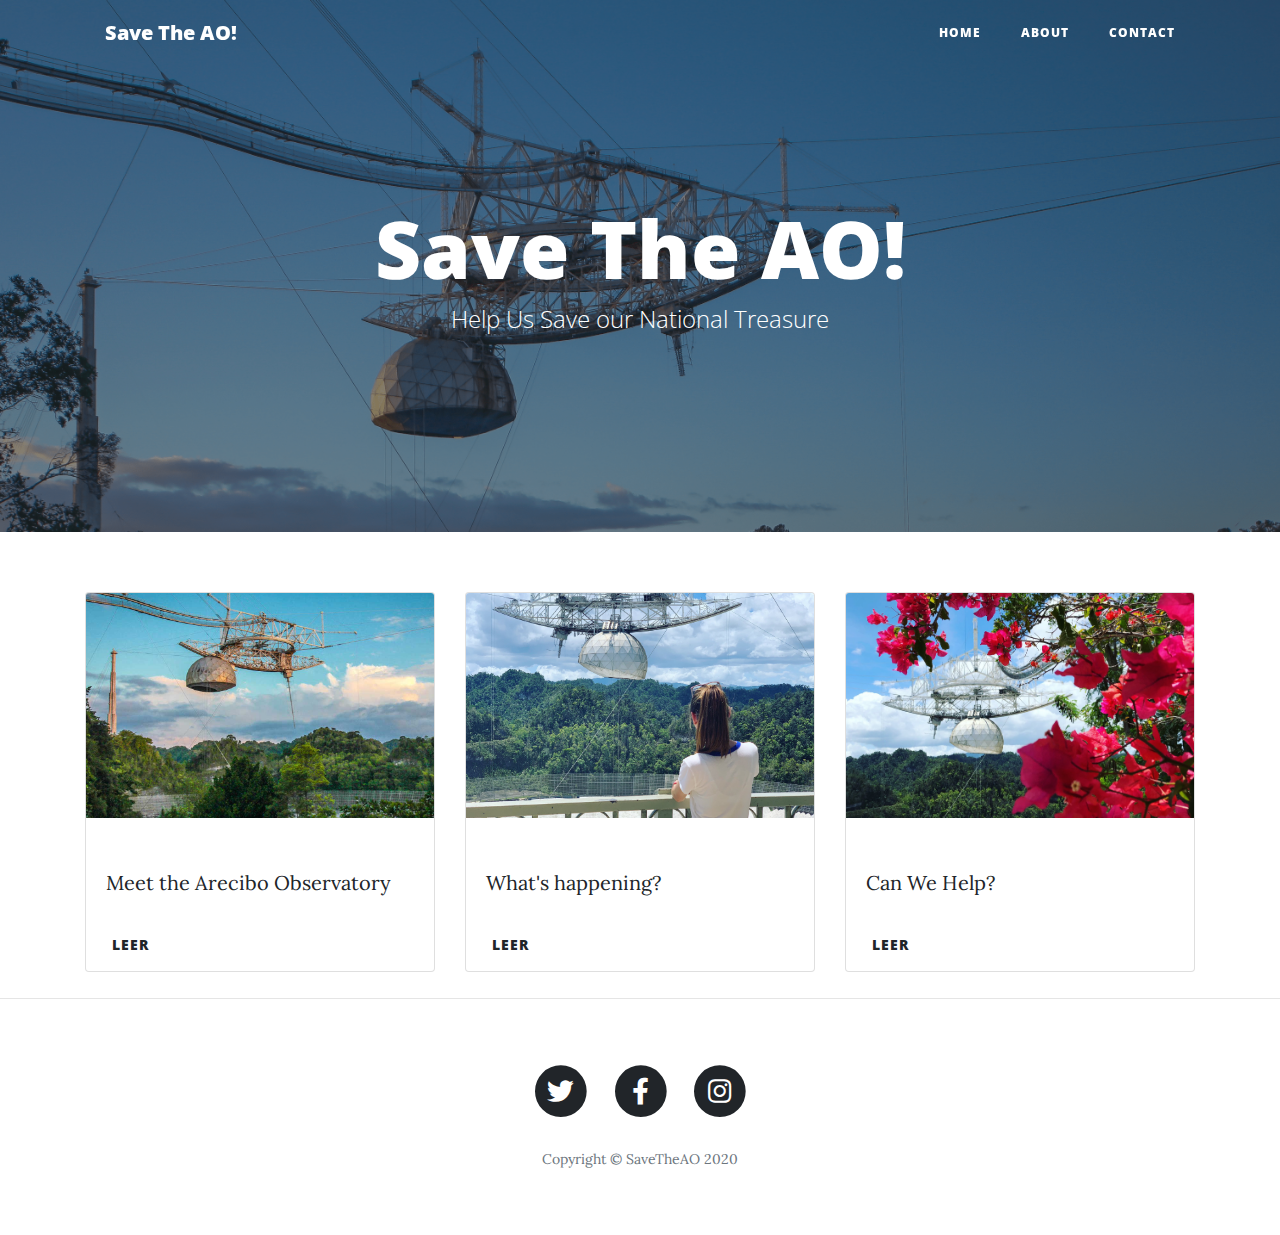
<file: en/index.html>
<!DOCTYPE html>
<html lang="en">

<head>

  <meta charset="utf-8">
  <meta name="viewport" content="width=device-width, initial-scale=1, shrink-to-fit=no">
  <meta name="description" content="">
  <meta name="author" content="">

  <title>Save The AO</title>

  <!-- Bootstrap core CSS -->
  <link href="vendor/bootstrap/css/bootstrap.min.css" rel="stylesheet">

  <!-- Custom fonts for this template -->
  <link href="vendor/fontawesome-free/css/all.min.css" rel="stylesheet" type="text/css">
  <link href='https://fonts.googleapis.com/css?family=Lora:400,700,400italic,700italic' rel='stylesheet' type='text/css'>
  <link href='https://fonts.googleapis.com/css?family=Open+Sans:300italic,400italic,600italic,700italic,800italic,400,300,600,700,800' rel='stylesheet' type='text/css'>
  <link rel="icon" type="image/png" href="img/icon.png">
  <!-- Custom styles for this template -->
  <link href="css/clean-blog.min.css" rel="stylesheet">
  <link href="css/my-styles.css" rel="stylesheet">

</head>

<body>

  <!-- Navigation -->
  <nav class="navbar navbar-expand-lg navbar-light fixed-top" id="mainNav">
    <div class="container">
      <a class="navbar-brand" href="index.html">Save The AO!</a>
      <button class="navbar-toggler navbar-toggler-right" type="button" data-toggle="collapse" data-target="#navbarResponsive" aria-controls="navbarResponsive" aria-expanded="false" aria-label="Toggle navigation">
        Menu
        <i class="fas fa-bars"></i>
      </button>
      <div class="collapse navbar-collapse" id="navbarResponsive">
        <ul class="navbar-nav ml-auto">
          <li class="nav-item">
            <a class="nav-link" href="index.html">Home</a>
          </li>
          <li class="nav-item">
            <a class="nav-link" href="about.html">About</a>
          </li>
          <li class="nav-item">
            <a class="nav-link" href="contact.html">Contact</a>
          </li>
        </ul>
      </div>
    </div>
  </nav>

  <!-- Page Header -->
  <header class="masthead" style="background-image: url('img/cover-image.png')">
    <div class="overlay"></div>
    <div class="container">
      <div class="row">
        <div class="col-lg-8 col-md-10 mx-auto">
          <div class="site-heading">
            <h1>Save The AO!</h1>
            <span class="subheading">Help Us Save our National Treasure</span>
          </div>
        </div>
      </div>
    </div>
  </header>

  <div id = "news-container" class="container">
    <div class="row">

      <div class="col-sm-6 col-md-4">
        <div class="card">
          <img class="card-img-top" src="img/background.jpg" alt="Card image cap">
          <div class="card-body">
            <p class="card-text">Meet the Arecibo Observatory</p>
          </div>
          <div class="card-actions">
            <a href = "background.html" class="btn">Leer</a>
          </div>
        </div>
      </div>

      <div class="col-sm-6 col-md-4">
        <div class="card">
          <img class="card-img-top" src="img/whats-happening.jpg" alt="Card image cap">
          <div class="card-body">
            <p class="card-text">What's happening?</p>
          </div>
          <div class="card-actions">
            <a href = "whats-happening.html" class="btn">Leer</a>
          </div>
        </div>
      </div>

      <div class="col-sm-6 col-md-4">
        <div class="card">
          <img class="card-img-top" src="img/savetheao-movement.jpg" alt="Card image cap">
          <div class="card-body">
            <p class="card-text">Can We Help?</p>
          </div>
          <div class="card-actions">
            <a href = "the-movement.html" class="btn">Leer</a>
          </div>
        </div>
      </div>
    </div>
  </div>

  <hr>

  <!-- Footer -->
  <footer>
    <div class="container">
      <div class="row">
        <div class="col-lg-8 col-md-10 mx-auto">
          <ul class="list-inline text-center">
            <li class="list-inline-item">
              <a href="https://twitter.com/SaveTheAO">
                <span class="fa-stack fa-lg">
                  <i class="fas fa-circle fa-stack-2x"></i>
                  <i class="fab fa-twitter fa-stack-1x fa-inverse"></i>
                </span>
              </a>
            </li>
            <li class="list-inline-item">
              <a href="https://www.facebook.com/SaveTheAO/">
                <span class="fa-stack fa-lg">
                  <i class="fas fa-circle fa-stack-2x"></i>
                  <i class="fab fa-facebook-f fa-stack-1x fa-inverse"></i>
                </span>
              </a>
            </li>
            <li class="list-inline-item">
              <a href="https://www.instagram.com/savetheao/">
                <span class="fa-stack fa-lg">
                  <i class="fas fa-circle fa-stack-2x"></i>
                  <i class="fab fa-instagram fa-stack-1x fa-inverse"></i>
                </span>
              </a>
            </li>
          </ul>
          <p class="copyright text-muted">Copyright &copy; SaveTheAO 2020</p>
        </div>
      </div>
    </div>
  </footer>

  <!-- Bootstrap core JavaScript -->
  <script src="vendor/jquery/jquery.min.js"></script>
  <script src="vendor/bootstrap/js/bootstrap.bundle.min.js"></script>

  <!-- Custom scripts for this template -->
  <script src="js/clean-blog.min.js"></script>

</body>

</html>
</file>
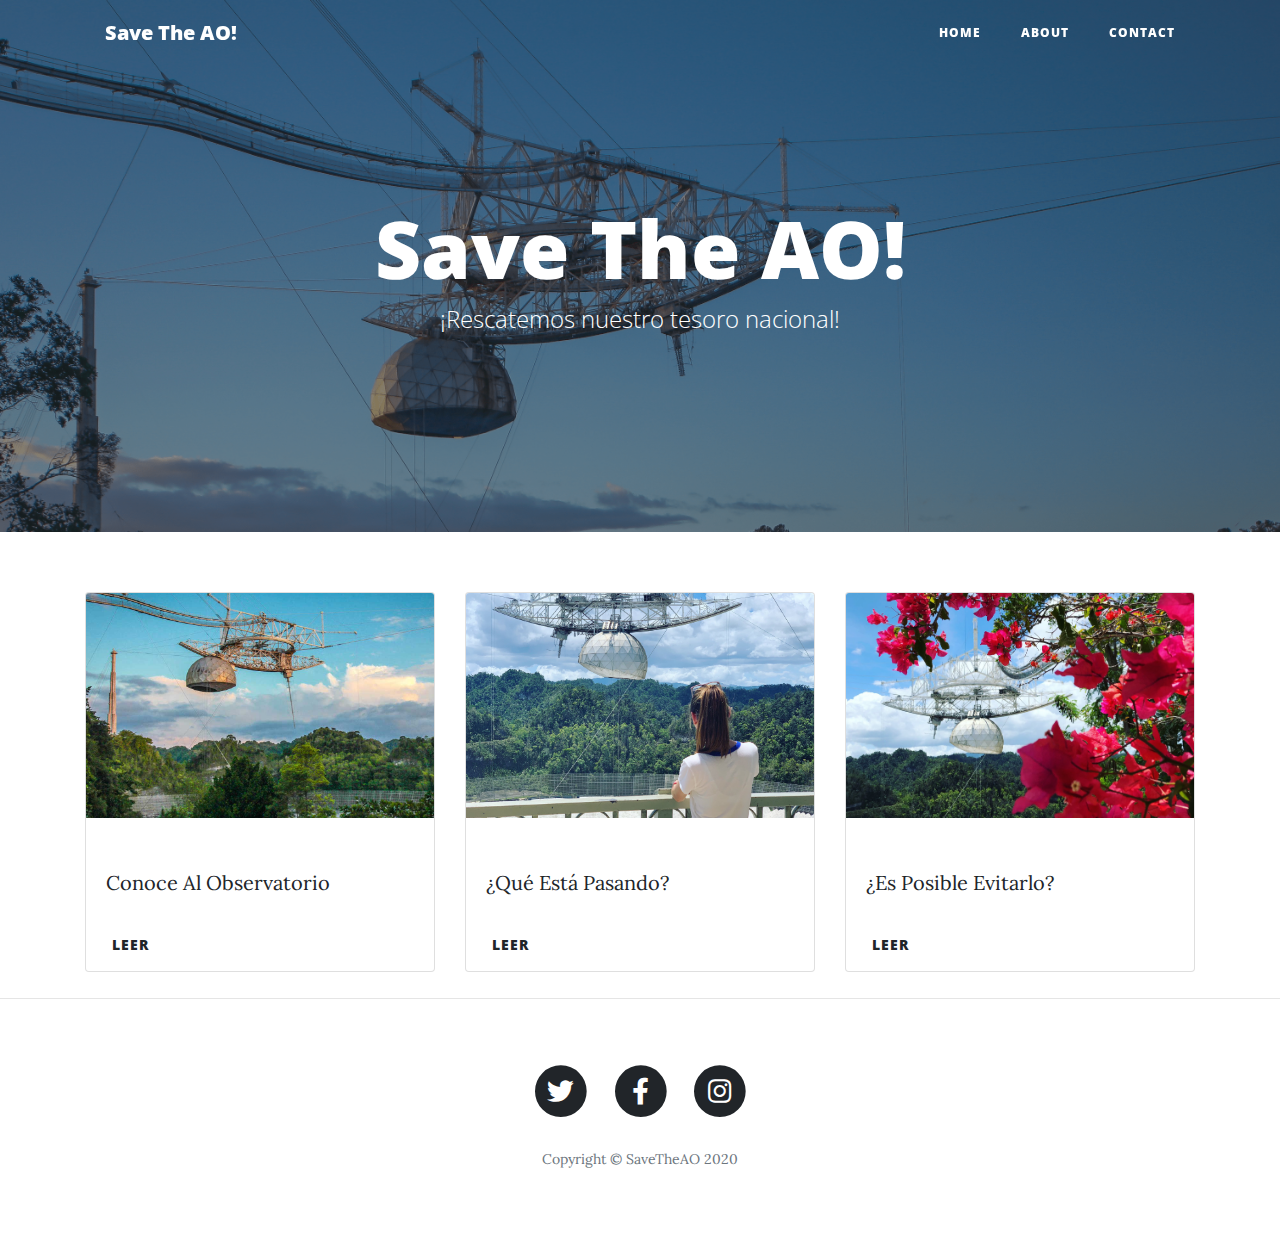
<file: es/index.html>
<!DOCTYPE html>
<html lang="en">

<head>

  <meta charset="utf-8">
  <meta name="viewport" content="width=device-width, initial-scale=1, shrink-to-fit=no">
  <meta name="description" content="">
  <meta name="author" content="">

  <title>Save The AO</title>

  <!-- Bootstrap core CSS -->
  <link href="vendor/bootstrap/css/bootstrap.min.css" rel="stylesheet">

  <!-- Custom fonts for this template -->
  <link href="vendor/fontawesome-free/css/all.min.css" rel="stylesheet" type="text/css">
  <link href='https://fonts.googleapis.com/css?family=Lora:400,700,400italic,700italic' rel='stylesheet' type='text/css'>
  <link href='https://fonts.googleapis.com/css?family=Open+Sans:300italic,400italic,600italic,700italic,800italic,400,300,600,700,800' rel='stylesheet' type='text/css'>
  <link rel="icon" type="image/png" href="img/icon.png">
  <!-- Custom styles for this template -->
  <link href="css/clean-blog.min.css" rel="stylesheet">
  <link href="css/my-styles.css" rel="stylesheet">

</head>

<body>

  <!-- Navigation -->
  <nav class="navbar navbar-expand-lg navbar-light fixed-top" id="mainNav">
    <div class="container">
      <a class="navbar-brand" href="index.html">Save The AO!</a>
      <button class="navbar-toggler navbar-toggler-right" type="button" data-toggle="collapse" data-target="#navbarResponsive" aria-controls="navbarResponsive" aria-expanded="false" aria-label="Toggle navigation">
        Menu
        <i class="fas fa-bars"></i>
      </button>
      <div class="collapse navbar-collapse" id="navbarResponsive">
        <ul class="navbar-nav ml-auto">
          <li class="nav-item">
            <a class="nav-link" href="index.html">Home</a>
          </li>
          <li class="nav-item">
            <a class="nav-link" href="about.html">About</a>
          </li>
          <li class="nav-item">
            <a class="nav-link" href="contact.html">Contact</a>
          </li>
        </ul>
      </div>
    </div>
  </nav>

  <!-- Page Header -->
  <header class="masthead" style="background-image: url('img/cover-image.png')">
    <div class="overlay"></div>
    <div class="container">
      <div class="row">
        <div class="col-lg-8 col-md-10 mx-auto">
          <div class="site-heading">
            <h1>Save The AO!</h1>
            <span class="subheading">¡Rescatemos nuestro tesoro nacional!</span>
          </div>
        </div>
      </div>
    </div>
  </header>

  <!-- Main Content -->
  <!-- <div class="container">
    <div class="row">
      <div class="col-lg-8 col-md-10 mx-auto">
        <div class="post-preview">
          <a href="post.html">
            <h2 class="post-title">
              Man must explore, and this is exploration at its greatest
            </h2>
            <h3 class="post-subtitle">
              Problems look mighty small from 150 miles up
            </h3>
          </a>
          <p class="post-meta">Posted by
            <a href="#">Start Bootstrap</a>
            on September 24, 2019</p>
        </div>
        <hr>
        <div class="post-preview">
          <a href="post.html">
            <h2 class="post-title">
              I believe every human has a finite number of heartbeats. I don't intend to waste any of mine.
            </h2>
          </a>
          <p class="post-meta">Posted by
            <a href="#">Start Bootstrap</a>
            on September 18, 2019</p>
        </div>
        <hr>
        <div class="post-preview">
          <a href="post.html">
            <h2 class="post-title">
              Science has not yet mastered prophecy
            </h2>
            <h3 class="post-subtitle">
              We predict too much for the next year and yet far too little for the next ten.
            </h3>
          </a>
          <p class="post-meta">Posted by
            <a href="#">Start Bootstrap</a>
            on August 24, 2019</p>
        </div>
        <hr>
        <div class="post-preview">
          <a href="post.html">
            <h2 class="post-title">
              Failure is not an option
            </h2>
            <h3 class="post-subtitle">
              Many say exploration is part of our destiny, but it’s actually our duty to future generations.
            </h3>
          </a>
          <p class="post-meta">Posted by
            <a href="#">Start Bootstrap</a>
            on July 8, 2019</p>
        </div>
        <hr>
        <div class="clearfix">
          <a class="btn btn-primary float-right" href="#">Older Posts &rarr;</a>
        </div>
      </div>
    </div>
  </div> -->

  <div id = "news-container" class="container">
    <div class="row">

      <div class="col-sm-6 col-md-4">
        <div class="card">
          <img class="card-img-top" src="img/background.jpg" alt="Card image cap">
          <div class="card-body">
            <p class="card-text">Conoce Al Observatorio</p>
          </div>
          <div class="card-actions">
            <a href = "background.html" class="btn">Leer</a>
          </div>
        </div>
      </div>

      <div class="col-sm-6 col-md-4">
        <div class="card">
          <img class="card-img-top" src="img/whats-happening.jpg" alt="Card image cap">
          <div class="card-body">
            <p class="card-text">¿Qué Está Pasando?</p>
          </div>
          <div class="card-actions">
            <a href = "whats-happening.html" class="btn">Leer</a>
          </div>
        </div>
      </div>

      <div class="col-sm-6 col-md-4">
        <div class="card">
          <img class="card-img-top" src="img/savetheao-movement.jpg" alt="Card image cap">
          <div class="card-body">
            <p class="card-text">¿Es Posible Evitarlo?</p>
          </div>
          <div class="card-actions">
            <a href = "the-movement.html" class="btn">Leer</a>
          </div>
        </div>
      </div>
    </div>
  </div>

  <hr>

  <!-- Footer -->
  <footer>
    <div class="container">
      <div class="row">
        <div class="col-lg-8 col-md-10 mx-auto">
          <ul class="list-inline text-center">
            <li class="list-inline-item">
              <a href="https://twitter.com/SaveTheAO">
                <span class="fa-stack fa-lg">
                  <i class="fas fa-circle fa-stack-2x"></i>
                  <i class="fab fa-twitter fa-stack-1x fa-inverse"></i>
                </span>
              </a>
            </li>
            <li class="list-inline-item">
              <a href="https://www.facebook.com/SaveTheAO/">
                <span class="fa-stack fa-lg">
                  <i class="fas fa-circle fa-stack-2x"></i>
                  <i class="fab fa-facebook-f fa-stack-1x fa-inverse"></i>
                </span>
              </a>
            </li>
            <li class="list-inline-item">
              <a href="https://www.instagram.com/savetheao/">
                <span class="fa-stack fa-lg">
                  <i class="fas fa-circle fa-stack-2x"></i>
                  <i class="fab fa-instagram fa-stack-1x fa-inverse"></i>
                </span>
              </a>
            </li>
          </ul>
          <p class="copyright text-muted">Copyright &copy; SaveTheAO 2020</p>
        </div>
      </div>
    </div>
  </footer>

  <!-- Bootstrap core JavaScript -->
  <script src="vendor/jquery/jquery.min.js"></script>
  <script src="vendor/bootstrap/js/bootstrap.bundle.min.js"></script>

  <!-- Custom scripts for this template -->
  <script src="js/clean-blog.min.js"></script>

</body>

</html>
</file>
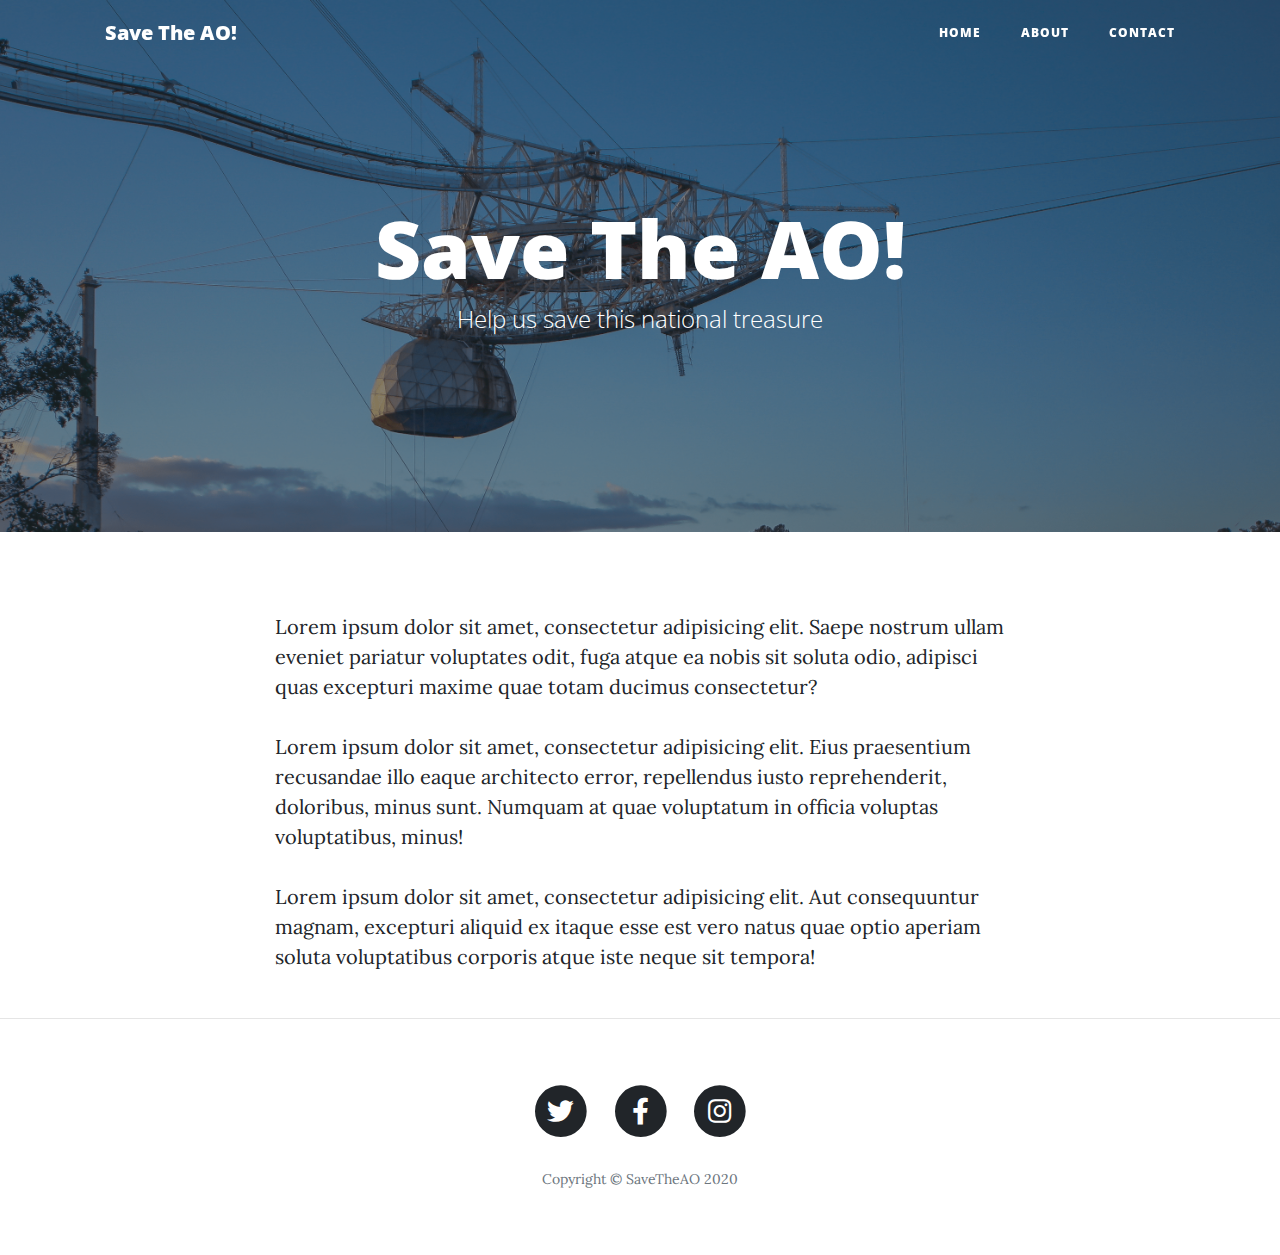
<file: en/about.html>
<!DOCTYPE html>
<html lang="en">

<head>

  <meta charset="utf-8">
  <meta name="viewport" content="width=device-width, initial-scale=1, shrink-to-fit=no">
  <meta name="description" content="">
  <meta name="author" content="">

  <title>Save The AO</title>

  <!-- Bootstrap core CSS -->
  <link href="vendor/bootstrap/css/bootstrap.min.css" rel="stylesheet">

  <!-- Custom fonts for this template -->
  <link href="vendor/fontawesome-free/css/all.min.css" rel="stylesheet" type="text/css">
  <link href='https://fonts.googleapis.com/css?family=Lora:400,700,400italic,700italic' rel='stylesheet' type='text/css'>
  <link href='https://fonts.googleapis.com/css?family=Open+Sans:300italic,400italic,600italic,700italic,800italic,400,300,600,700,800' rel='stylesheet' type='text/css'>
  <link rel="icon" type="image/png" href="img/icon.png">
  <!-- Custom styles for this template -->
  <link href="css/clean-blog.min.css" rel="stylesheet">
  <link href="css/my-styles.css" rel="stylesheet">

</head>

<body>

  <!-- Navigation -->
  <nav class="navbar navbar-expand-lg navbar-light fixed-top" id="mainNav">
    <div class="container">
      <a class="navbar-brand" href="index.html">Save The AO!</a>
      <button class="navbar-toggler navbar-toggler-right" type="button" data-toggle="collapse" data-target="#navbarResponsive" aria-controls="navbarResponsive" aria-expanded="false" aria-label="Toggle navigation">
        Menu
        <i class="fas fa-bars"></i>
      </button>
      <div class="collapse navbar-collapse" id="navbarResponsive">
        <ul class="navbar-nav ml-auto">
          <li class="nav-item">
            <a class="nav-link" href="index.html">Home</a>
          </li>
          <li class="nav-item">
            <a class="nav-link" href="about.html">About</a>
          </li>
          <li class="nav-item">
            <a class="nav-link" href="contact.html">Contact</a>
          </li>
        </ul>
      </div>
    </div>
  </nav>

  <!-- Page Header -->
  <header class="masthead" style="background-image: url('img/cover-image.png')">
    <div class="overlay"></div>
    <div class="container">
      <div class="row">
        <div class="col-lg-8 col-md-10 mx-auto">
          <div class="site-heading">
            <h1>Save The AO!</h1>
            <span class="subheading">Help us save this national treasure</span>
          </div>
        </div>
      </div>
    </div>
  </header>

  <!-- Main Content -->
  <div class="container">
    <div class="row">
      <div class="col-lg-8 col-md-10 mx-auto">
        <p>Lorem ipsum dolor sit amet, consectetur adipisicing elit. Saepe nostrum ullam eveniet pariatur voluptates odit, fuga atque ea nobis sit soluta odio, adipisci quas excepturi maxime quae totam ducimus consectetur?</p>
        <p>Lorem ipsum dolor sit amet, consectetur adipisicing elit. Eius praesentium recusandae illo eaque architecto error, repellendus iusto reprehenderit, doloribus, minus sunt. Numquam at quae voluptatum in officia voluptas voluptatibus, minus!</p>
        <p>Lorem ipsum dolor sit amet, consectetur adipisicing elit. Aut consequuntur magnam, excepturi aliquid ex itaque esse est vero natus quae optio aperiam soluta voluptatibus corporis atque iste neque sit tempora!</p>
      </div>
    </div>
  </div>

  <hr>

  <!-- Footer -->
  <footer>
    <div class="container">
      <div class="row">
        <div class="col-lg-8 col-md-10 mx-auto">
          <ul class="list-inline text-center">
            <li class="list-inline-item">
              <a href="https://twitter.com/SaveTheAO">
                <span class="fa-stack fa-lg">
                  <i class="fas fa-circle fa-stack-2x"></i>
                  <i class="fab fa-twitter fa-stack-1x fa-inverse"></i>
                </span>
              </a>
            </li>
            <li class="list-inline-item">
              <a href="https://www.facebook.com/SaveTheAO/">
                <span class="fa-stack fa-lg">
                  <i class="fas fa-circle fa-stack-2x"></i>
                  <i class="fab fa-facebook-f fa-stack-1x fa-inverse"></i>
                </span>
              </a>
            </li>
            <li class="list-inline-item">
              <a href="https://www.instagram.com/savetheao/">
                <span class="fa-stack fa-lg">
                  <i class="fas fa-circle fa-stack-2x"></i>
                  <i class="fab fa-instagram fa-stack-1x fa-inverse"></i>
                </span>
              </a>
            </li>
          </ul>
          <p class="copyright text-muted">Copyright &copy; SaveTheAO 2020</p>
        </div>
      </div>
    </div>
  </footer>

  <!-- Bootstrap core JavaScript -->
  <script src="vendor/jquery/jquery.min.js"></script>
  <script src="vendor/bootstrap/js/bootstrap.bundle.min.js"></script>

  <!-- Custom scripts for this template -->
  <script src="js/clean-blog.min.js"></script>

</body>

</html>
</file>
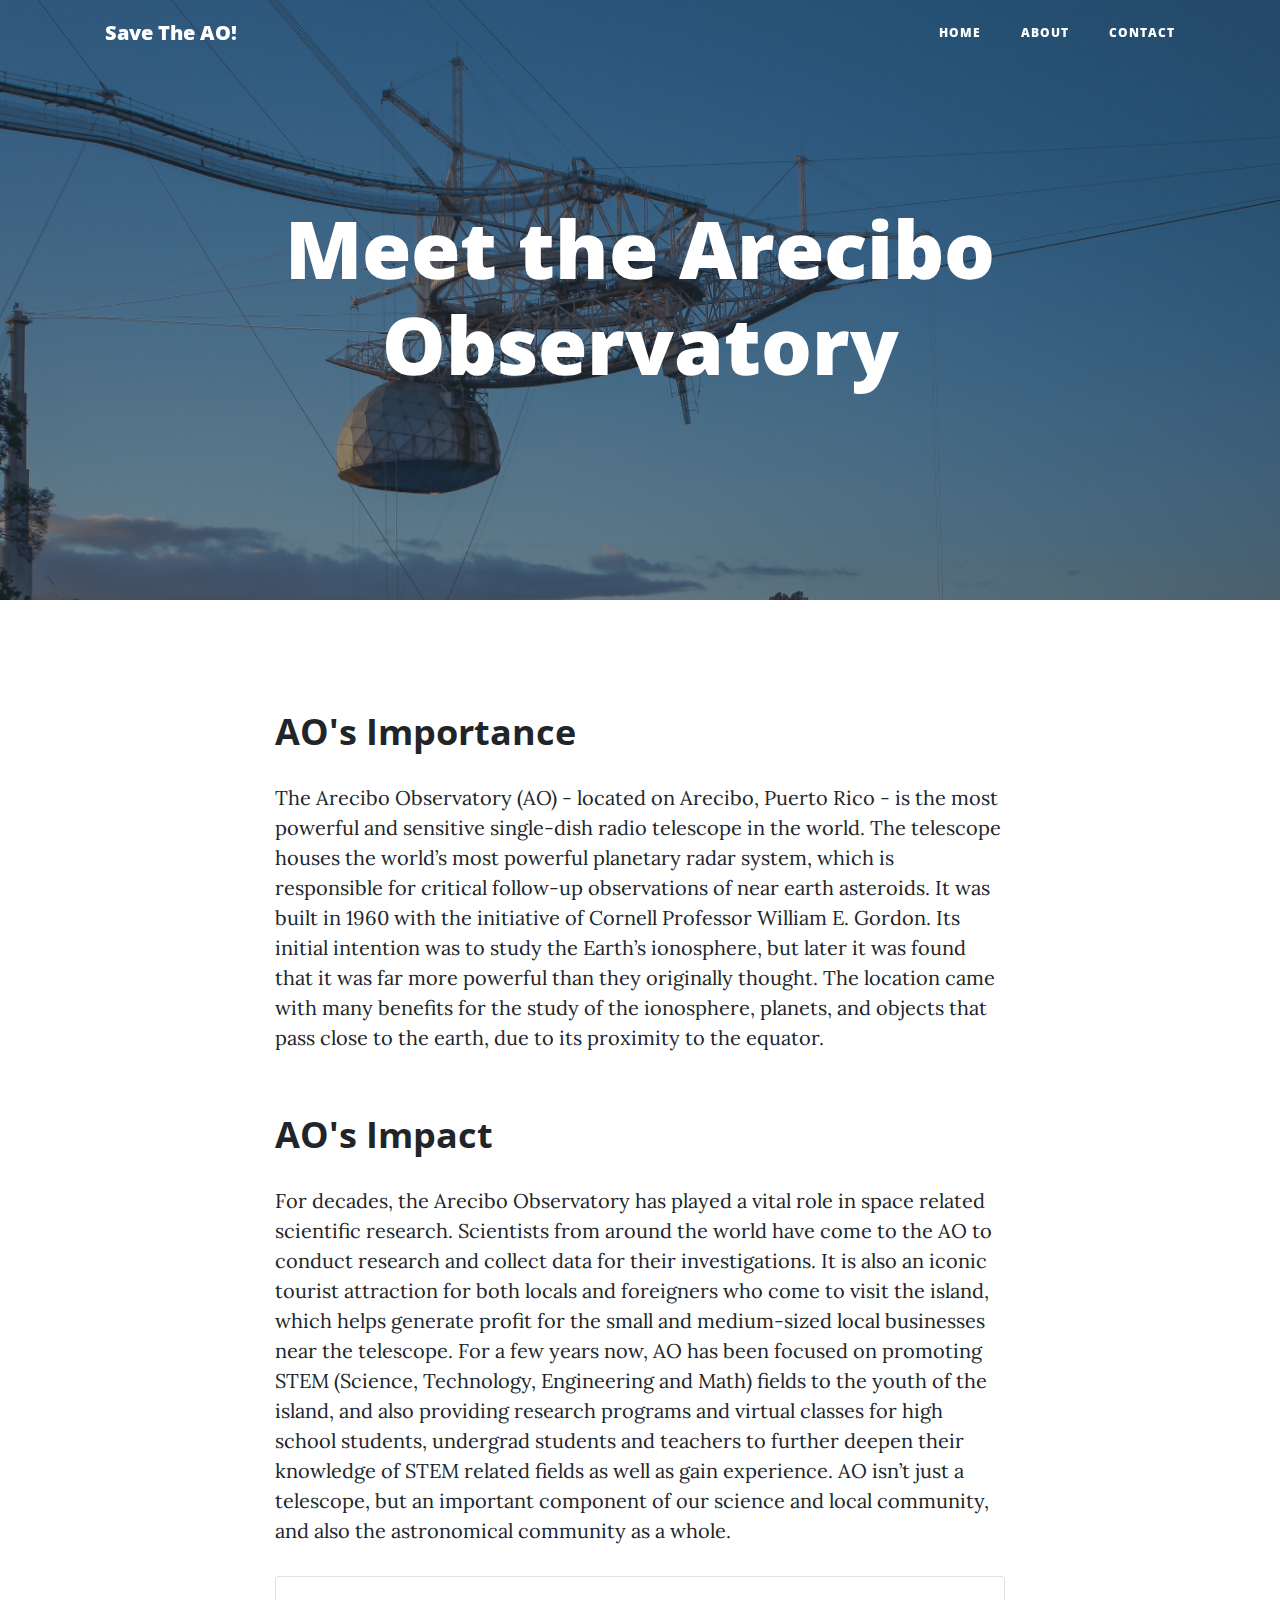
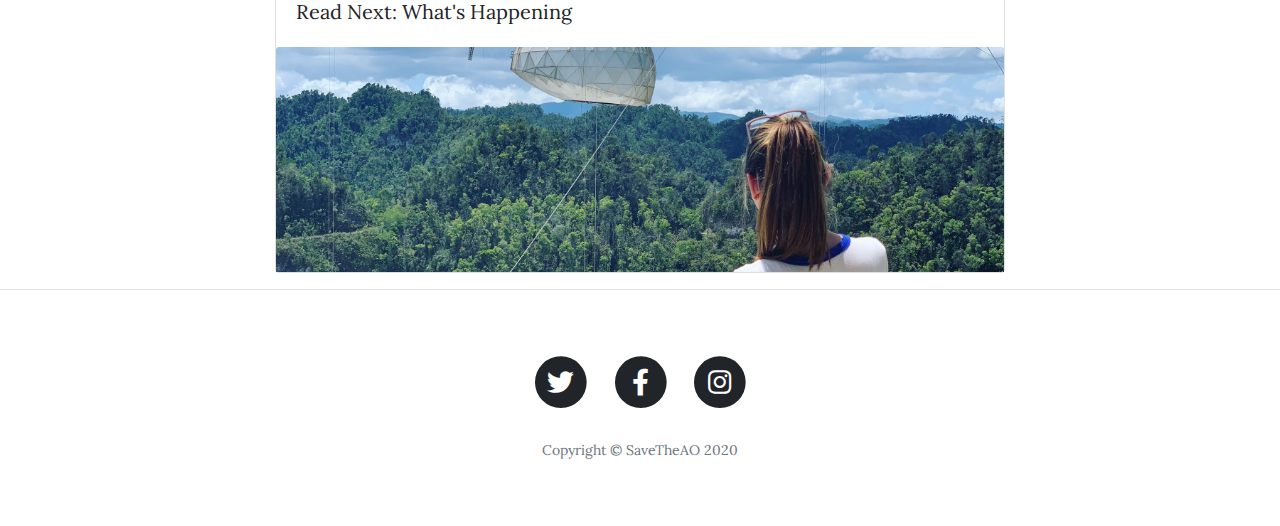
<file: en/background.html>
<!DOCTYPE html>
<html lang="en">

<head>

  <meta charset="utf-8">
  <meta name="viewport" content="width=device-width, initial-scale=1, shrink-to-fit=no">
  <meta name="description" content="">
  <meta name="author" content="">

  <title>Save The AO</title>

  <!-- Bootstrap core CSS -->
  <link href="vendor/bootstrap/css/bootstrap.min.css" rel="stylesheet">
  <link rel="icon" type="image/png" href="img/icon.png">
  <!-- Custom fonts for this template -->
  <link href="vendor/fontawesome-free/css/all.min.css" rel="stylesheet" type="text/css">
  <link href='https://fonts.googleapis.com/css?family=Lora:400,700,400italic,700italic' rel='stylesheet'
    type='text/css'>
  <link
    href='https://fonts.googleapis.com/css?family=Open+Sans:300italic,400italic,600italic,700italic,800italic,400,300,600,700,800'
    rel='stylesheet' type='text/css'>

  <!-- Custom styles for this template -->
  <link href="css/clean-blog.min.css" rel="stylesheet">
  <link href="css/my-styles.css" rel="stylesheet">

</head>

<body>

  <!-- Navigation -->
  <nav class="navbar navbar-expand-lg navbar-light fixed-top" id="mainNav">
    <div class="container">
      <a class="navbar-brand" href="index.html">Save The AO!</a>
      <button class="navbar-toggler navbar-toggler-right" type="button" data-toggle="collapse"
        data-target="#navbarResponsive" aria-controls="navbarResponsive" aria-expanded="false"
        aria-label="Toggle navigation">
        Menu
        <i class="fas fa-bars"></i>
      </button>
      <div class="collapse navbar-collapse" id="navbarResponsive">
        <ul class="navbar-nav ml-auto">
          <li class="nav-item">
            <a class="nav-link" href="index.html">Home</a>
          </li>
          <li class="nav-item">
            <a class="nav-link" href="about.html">About</a>
          </li>
          <li class="nav-item">
            <a class="nav-link" href="contact.html">Contact</a>
          </li>
        </ul>
      </div>
    </div>
  </nav>

  <!-- Page Header -->
  <header class="masthead" style="background-image: url('img/cover-image.png')">
    <div class="overlay"></div>
    <div class="container">
      <div class="row">
        <div class="col-lg-8 col-md-10 mx-auto">
          <div class="site-heading">
            <h1>Meet the Arecibo Observatory</h1>
            <!-- <span class="subheading">Help us save this national treasure</span> -->
          </div>
        </div>
      </div>
    </div>
  </header>

  <!-- Post Content -->
  <article>
    <div class="container">
      <div class="row">
        <div class="col-lg-8 col-md-10 mx-auto">
          <h2 class="section-heading">AO's Importance</h2>

          <p>The Arecibo Observatory (AO) - located on Arecibo, Puerto Rico - is the most powerful and sensitive
            single-dish radio telescope in the world. The telescope houses the world’s most powerful planetary radar
            system, which is responsible for critical follow-up observations of near earth asteroids. It was built in
            1960 with the initiative of Cornell Professor William E. Gordon. Its initial intention was to study the
            Earth’s ionosphere, but later it was found that it was far more powerful than they originally thought. The
            location came with many benefits for the study of the ionosphere, planets, and objects that pass close to
            the earth, due to its proximity to the equator.

          </p>


          <h2 class="section-heading">AO's Impact</h2>
          <p>
            For decades, the Arecibo Observatory has played a vital role in space related scientific research.
            Scientists from around the world have come to the AO to conduct research and collect data for their
            investigations. It is also an iconic tourist attraction for both locals and foreigners who come to visit the
            island, which helps generate profit for the small and medium-sized local businesses near the telescope. For
            a few years now, AO has been focused on promoting STEM (Science, Technology, Engineering and Math) fields to
            the youth of the island, and also providing research programs and virtual classes for high school students,
            undergrad students and teachers to further deepen their knowledge of STEM related fields as well as gain
            experience. AO isn’t just a telescope, but an important component of our science and local community, and
            also the astronomical community as a whole.

          </p>


          <div class="card">
            <div class="card-body"><a href="whats-happening.html">Read Next: What's Happening</a></div>
            <a href="whats-happening.html">
              <img class="card-img-top" src="img/whats-happening.jpg" alt="Card image cap">
            </a>
          </div>
        </div>
      </div>
    </div>
  </article>

  <hr>

  <!-- Footer -->
  <footer>
    <div class="container">
      <div class="row">
        <div class="col-lg-8 col-md-10 mx-auto">
          <ul class="list-inline text-center">
            <li class="list-inline-item">
              <a href="https://twitter.com/SaveTheAO">
                <span class="fa-stack fa-lg">
                  <i class="fas fa-circle fa-stack-2x"></i>
                  <i class="fab fa-twitter fa-stack-1x fa-inverse"></i>
                </span>
              </a>
            </li>
            <li class="list-inline-item">
              <a href="https://www.facebook.com/SaveTheAO/">
                <span class="fa-stack fa-lg">
                  <i class="fas fa-circle fa-stack-2x"></i>
                  <i class="fab fa-facebook-f fa-stack-1x fa-inverse"></i>
                </span>
              </a>
            </li>
            <li class="list-inline-item">
              <a href="https://www.instagram.com/savetheao/">
                <span class="fa-stack fa-lg">
                  <i class="fas fa-circle fa-stack-2x"></i>
                  <i class="fab fa-instagram fa-stack-1x fa-inverse"></i>
                </span>
              </a>
            </li>
          </ul>
          <p class="copyright text-muted">Copyright &copy; SaveTheAO 2020</p>
        </div>
      </div>
    </div>
  </footer>

  <!-- Bootstrap core JavaScript -->
  <script src="vendor/jquery/jquery.min.js"></script>
  <script src="vendor/bootstrap/js/bootstrap.bundle.min.js"></script>

  <!-- Custom scripts for this template -->
  <script src="js/clean-blog.min.js"></script>

</body>

</html>
</file>
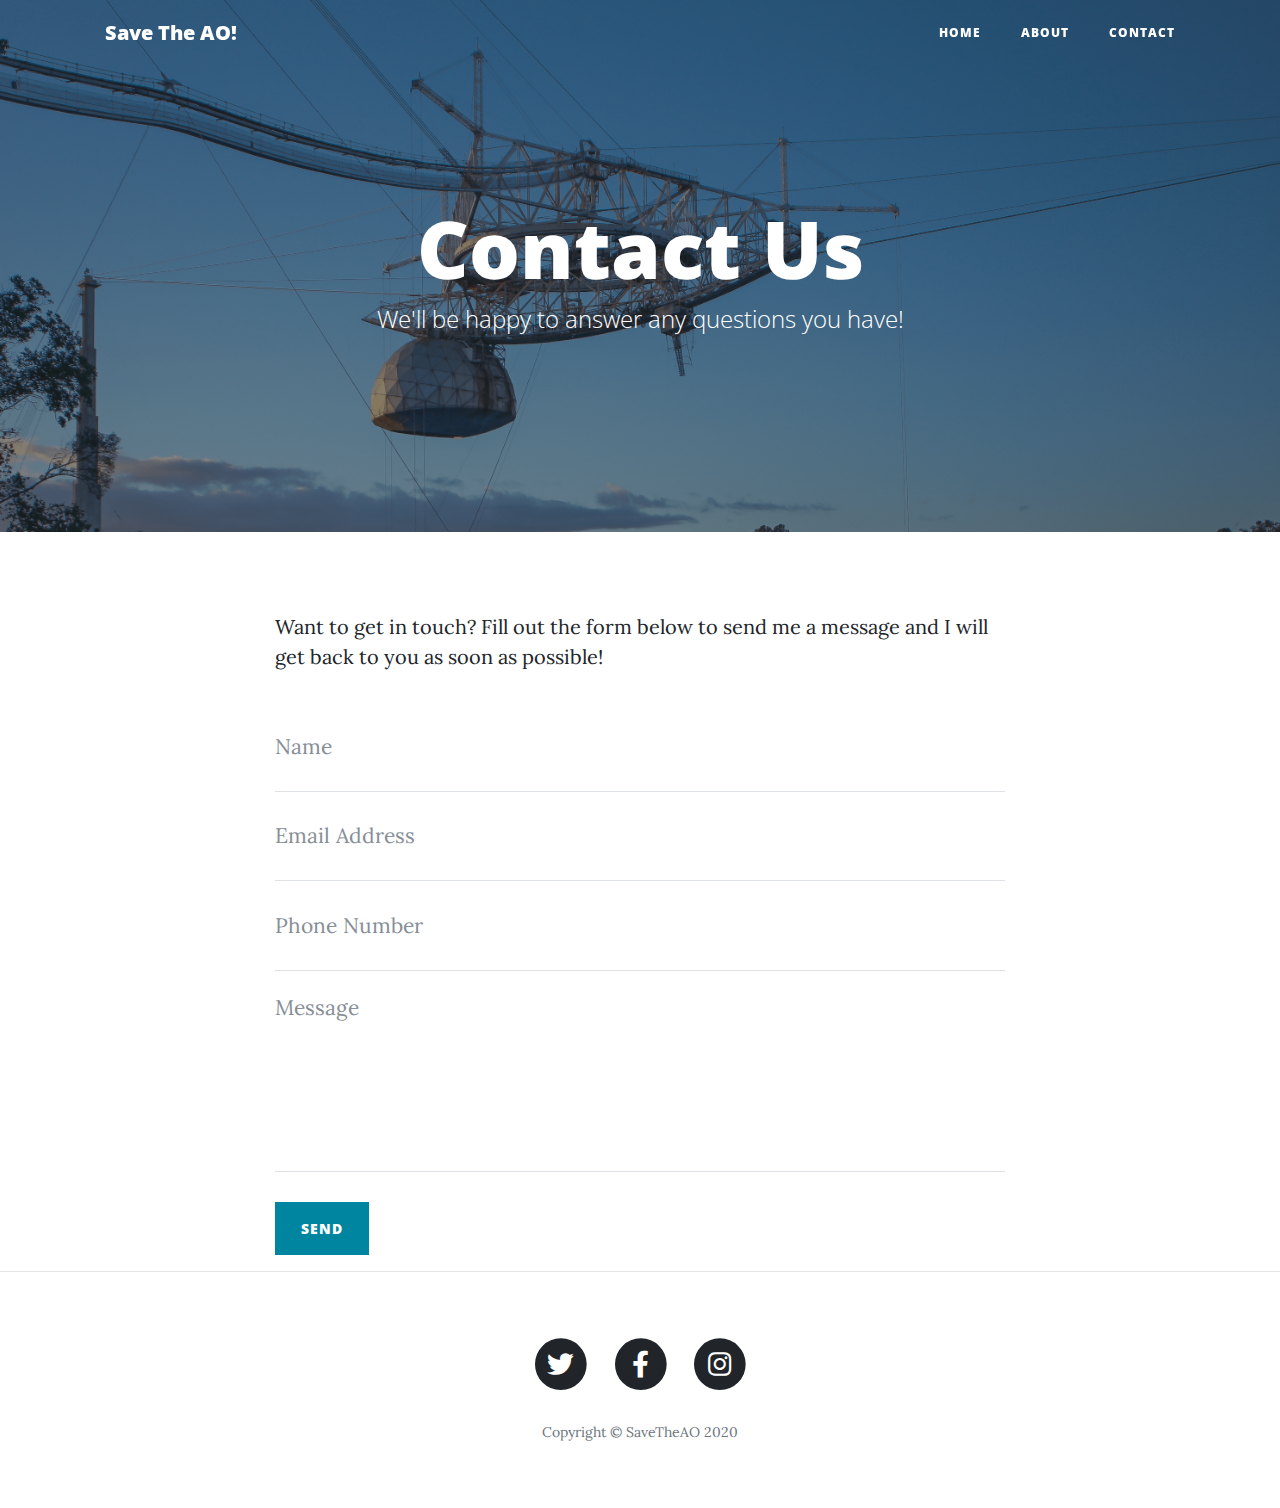
<file: en/contact.html>
<!DOCTYPE html>
<html lang="en">

<head>

  <meta charset="utf-8">
  <meta name="viewport" content="width=device-width, initial-scale=1, shrink-to-fit=no">
  <meta name="description" content="">
  <meta name="author" content="">

  <title>Save The AO</title>

  <!-- Bootstrap core CSS -->
  <link href="vendor/bootstrap/css/bootstrap.min.css" rel="stylesheet">

  <!-- Custom fonts for this template -->
  <link href="vendor/fontawesome-free/css/all.min.css" rel="stylesheet" type="text/css">
  <link href='https://fonts.googleapis.com/css?family=Lora:400,700,400italic,700italic' rel='stylesheet' type='text/css'>
  <link href='https://fonts.googleapis.com/css?family=Open+Sans:300italic,400italic,600italic,700italic,800italic,400,300,600,700,800' rel='stylesheet' type='text/css'>
  <link rel="icon" type="image/png" href="img/icon.png">
  <!-- Custom styles for this template -->
  <link href="css/clean-blog.min.css" rel="stylesheet">
  <link href="css/my-styles.css" rel="stylesheet">

</head>

<body>

  <!-- Navigation -->
  <nav class="navbar navbar-expand-lg navbar-light fixed-top" id="mainNav">
    <div class="container">
      <a class="navbar-brand" href="index.html">Save The AO!</a>
      <button class="navbar-toggler navbar-toggler-right" type="button" data-toggle="collapse" data-target="#navbarResponsive" aria-controls="navbarResponsive" aria-expanded="false" aria-label="Toggle navigation">
        Menu
        <i class="fas fa-bars"></i>
      </button>
      <div class="collapse navbar-collapse" id="navbarResponsive">
        <ul class="navbar-nav ml-auto">
          <li class="nav-item">
            <a class="nav-link" href="index.html">Home</a>
          </li>
          <li class="nav-item">
            <a class="nav-link" href="about.html">About</a>
          </li>
          <li class="nav-item">
            <a class="nav-link" href="contact.html">Contact</a>
          </li>
        </ul>
      </div>
    </div>
  </nav>

  <!-- Page Header -->
  <header class="masthead" style="background-image: url('img/cover-image.png')">
    <div class="overlay"></div>
    <div class="container">
      <div class="row">
        <div class="col-lg-8 col-md-10 mx-auto">
          <div class="site-heading">
            <h1>Contact Us</h1>
            <span class="subheading">We'll be happy to answer any questions you have!</span>
          </div>
        </div>
      </div>
    </div>
  </header>

  <!-- Main Content -->
  <div class="container">
    <div class="row">
      <div class="col-lg-8 col-md-10 mx-auto">
        <p>Want to get in touch? Fill out the form below to send me a message and I will get back to you as soon as possible!</p>
        <!-- Contact Form - Enter your email address on line 19 of the mail/contact_me.php file to make this form work. -->
        <!-- WARNING: Some web hosts do not allow emails to be sent through forms to common mail hosts like Gmail or Yahoo. It's recommended that you use a private domain email address! -->
        <!-- To use the contact form, your site must be on a live web host with PHP! The form will not work locally! -->
        <form name="sentMessage" id="contactForm" novalidate>
          <div class="control-group">
            <div class="form-group floating-label-form-group controls">
              <label>Name</label>
              <input type="text" class="form-control" placeholder="Name" id="name" required data-validation-required-message="Please enter your name.">
              <p class="help-block text-danger"></p>
            </div>
          </div>
          <div class="control-group">
            <div class="form-group floating-label-form-group controls">
              <label>Email Address</label>
              <input type="email" class="form-control" placeholder="Email Address" id="email" required data-validation-required-message="Please enter your email address.">
              <p class="help-block text-danger"></p>
            </div>
          </div>
          <div class="control-group">
            <div class="form-group col-xs-12 floating-label-form-group controls">
              <label>Phone Number</label>
              <input type="tel" class="form-control" placeholder="Phone Number" id="phone" required data-validation-required-message="Please enter your phone number.">
              <p class="help-block text-danger"></p>
            </div>
          </div>
          <div class="control-group">
            <div class="form-group floating-label-form-group controls">
              <label>Message</label>
              <textarea rows="5" class="form-control" placeholder="Message" id="message" required data-validation-required-message="Please enter a message."></textarea>
              <p class="help-block text-danger"></p>
            </div>
          </div>
          <br>
          <div id="success"></div>
          <button type="submit" class="btn btn-primary" id="sendMessageButton">Send</button>
        </form>
      </div>
    </div>
  </div>

  <hr>

  <!-- Footer -->
  <footer>
    <div class="container">
      <div class="row">
        <div class="col-lg-8 col-md-10 mx-auto">
          <ul class="list-inline text-center">
            <li class="list-inline-item">
              <a href="https://twitter.com/SaveTheAO">
                <span class="fa-stack fa-lg">
                  <i class="fas fa-circle fa-stack-2x"></i>
                  <i class="fab fa-twitter fa-stack-1x fa-inverse"></i>
                </span>
              </a>
            </li>
            <li class="list-inline-item">
              <a href="https://www.facebook.com/SaveTheAO/">
                <span class="fa-stack fa-lg">
                  <i class="fas fa-circle fa-stack-2x"></i>
                  <i class="fab fa-facebook-f fa-stack-1x fa-inverse"></i>
                </span>
              </a>
            </li>
            <li class="list-inline-item">
              <a href="https://www.instagram.com/savetheao/">
                <span class="fa-stack fa-lg">
                  <i class="fas fa-circle fa-stack-2x"></i>
                  <i class="fab fa-instagram fa-stack-1x fa-inverse"></i>
                </span>
              </a>
            </li>
          </ul>
          <p class="copyright text-muted">Copyright &copy; SaveTheAO 2020</p>
        </div>
      </div>
    </div>
  </footer>

  <!-- Bootstrap core JavaScript -->
  <script src="vendor/jquery/jquery.min.js"></script>
  <script src="vendor/bootstrap/js/bootstrap.bundle.min.js"></script>

  <!-- Contact Form JavaScript -->
  <script src="js/jqBootstrapValidation.js"></script>
  <script src="js/contact_me.js"></script>

  <!-- Custom scripts for this template -->
  <script src="js/clean-blog.min.js"></script>

</body>

</html>
</file>
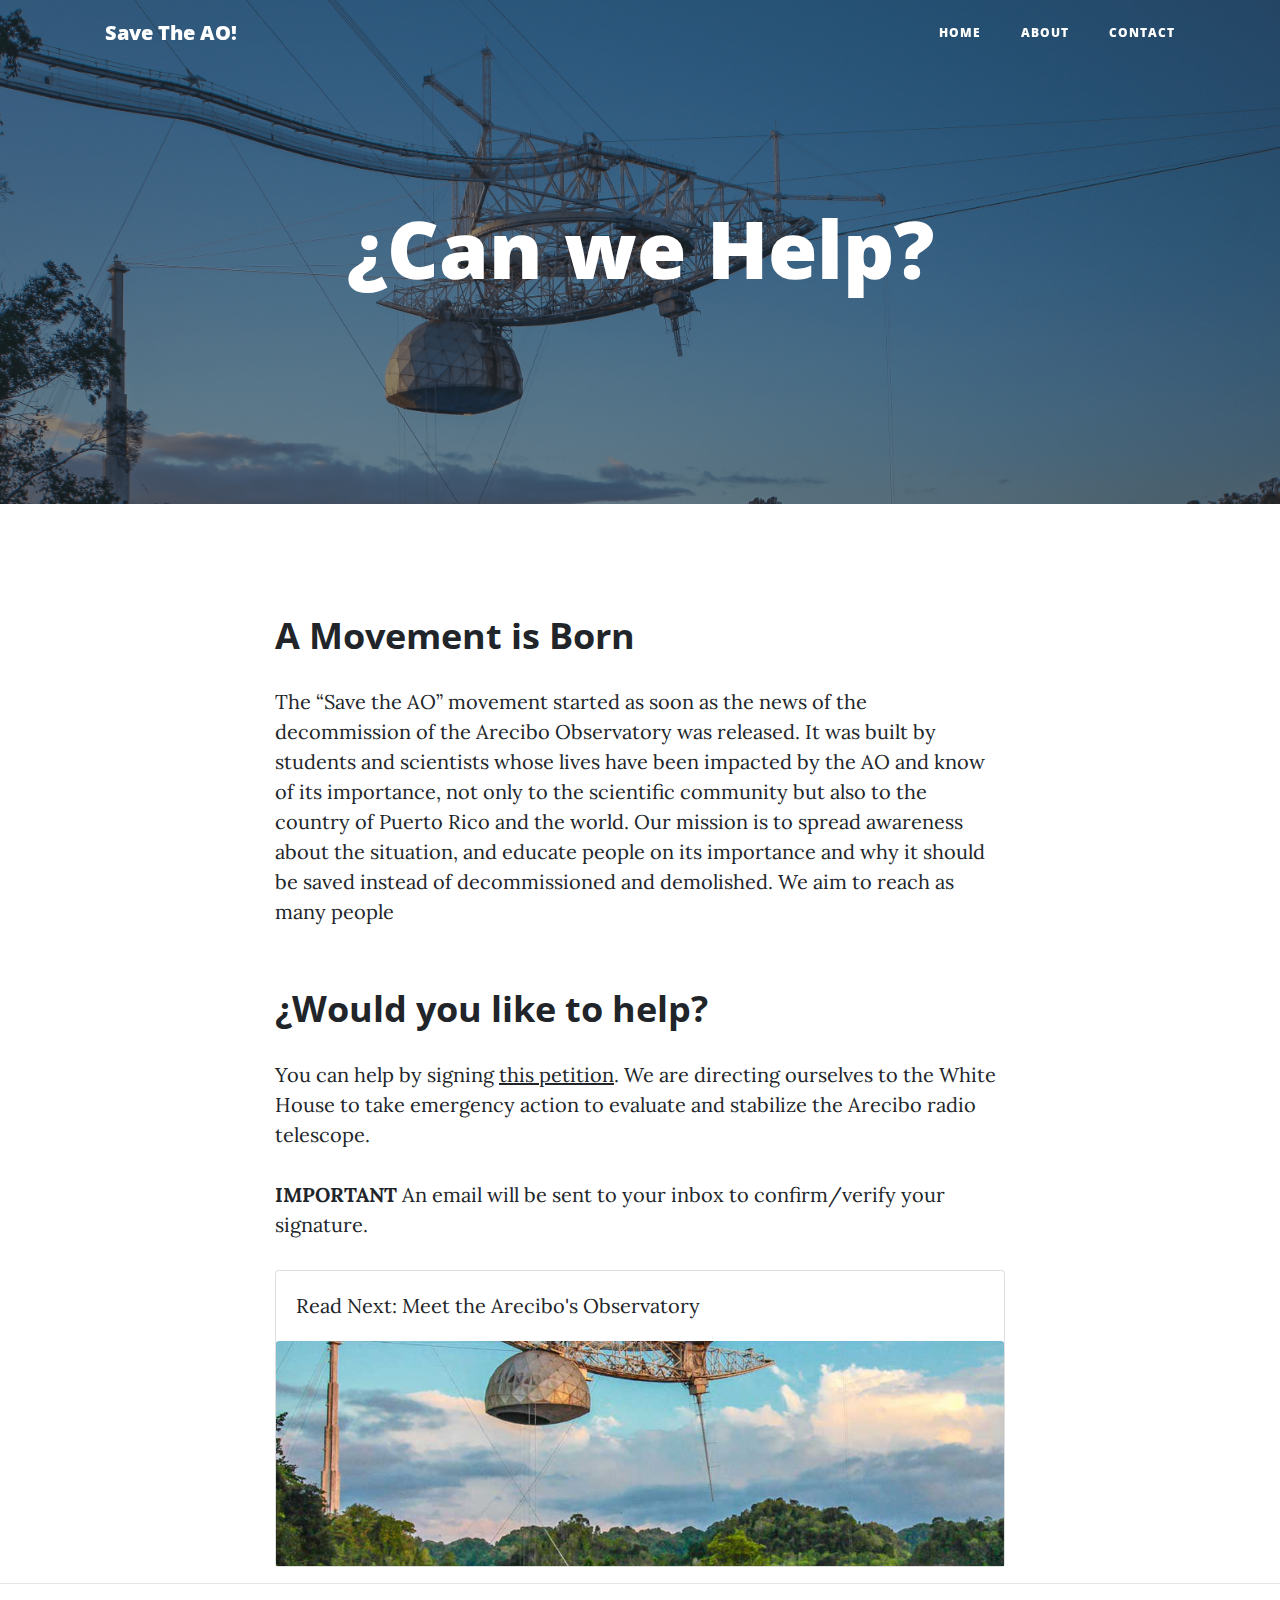
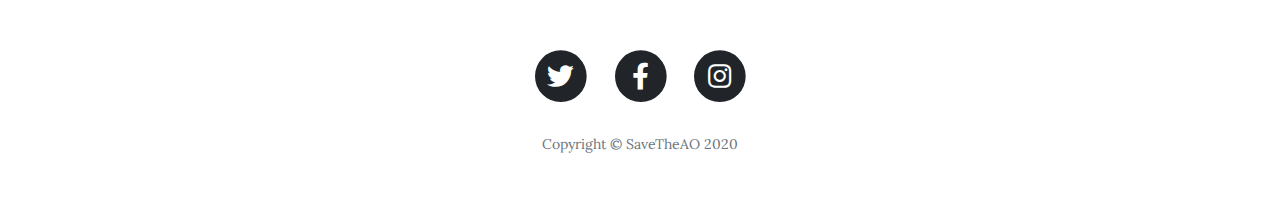
<file: en/the-movement.html>
<!DOCTYPE html>
<html lang="en">

<head>

  <meta charset="utf-8">
  <meta name="viewport" content="width=device-width, initial-scale=1, shrink-to-fit=no">
  <meta name="description" content="">
  <meta name="author" content="">

  <title>Save The AO</title>

  <!-- Bootstrap core CSS -->
  <link href="vendor/bootstrap/css/bootstrap.min.css" rel="stylesheet">

  <!-- Custom fonts for this template -->
  <link href="vendor/fontawesome-free/css/all.min.css" rel="stylesheet" type="text/css">
  <link href='https://fonts.googleapis.com/css?family=Lora:400,700,400italic,700italic' rel='stylesheet'
    type='text/css'>
  <link
    href='https://fonts.googleapis.com/css?family=Open+Sans:300italic,400italic,600italic,700italic,800italic,400,300,600,700,800'
    rel='stylesheet' type='text/css'>
    <link rel="icon" type="image/png" href="img/icon.png">
  <!-- Custom styles for this template -->
  <link href="css/clean-blog.min.css" rel="stylesheet">
  <link href="css/my-styles.css" rel="stylesheet">

</head>

<body>

  <!-- Navigation -->
  <nav class="navbar navbar-expand-lg navbar-light fixed-top" id="mainNav">
    <div class="container">
      <a class="navbar-brand" href="index.html">Save The AO!</a>
      <button class="navbar-toggler navbar-toggler-right" type="button" data-toggle="collapse"
        data-target="#navbarResponsive" aria-controls="navbarResponsive" aria-expanded="false"
        aria-label="Toggle navigation">
        Menu
        <i class="fas fa-bars"></i>
      </button>
      <div class="collapse navbar-collapse" id="navbarResponsive">
        <ul class="navbar-nav ml-auto">
          <li class="nav-item">
            <a class="nav-link" href="index.html">Home</a>
          </li>
          <li class="nav-item">
            <a class="nav-link" href="about.html">About</a>
          </li>
          <li class="nav-item">
            <a class="nav-link" href="contact.html">Contact</a>
          </li>
        </ul>
      </div>
    </div>
  </nav>

  <!-- Page Header -->
  <header class="masthead" style="background-image: url('img/cover-image.png')">
    <div class="overlay"></div>
    <div class="container">
      <div class="row">
        <div class="col-lg-8 col-md-10 mx-auto">
          <div class="site-heading">
            <h1>¿Can we Help?</h1>
            <!-- <span class="subheading">Help us save this national treasure</span> -->
          </div>
        </div>
      </div>
    </div>
  </header>

  <!-- Post Content -->
  <article>
    <div class="container">
      <div class="row">
        <div class="col-lg-8 col-md-10 mx-auto">
          <h2 class="section-heading">A Movement is Born</h2>

          <p>The “Save the AO” movement started as soon as the news of the decommission of the Arecibo Observatory was
            released. It was built by students and scientists whose lives have been impacted by the AO and know of its
            importance, not only to the scientific community but also to the country of Puerto Rico and the world. Our
            mission is to spread awareness about the situation, and educate people on its importance and why it should
            be saved instead of decommissioned and demolished. We aim to reach as many people
          </p>


          <h2 class="section-heading">¿Would you like to help?</h2>
          <p>
            You can help by signing <a
              href="https://petitions.whitehouse.gov/petition/petition-emergency-action-evaluate-and-stabilize-arecibo-radio-telescope">this
              petition</a>. We are directing ourselves to the White House to take emergency action to evaluate and
            stabilize the Arecibo radio telescope.
          </p>
          <p><b>IMPORTANT</b> An email will be sent to your inbox to confirm/verify your signature.

          </p>




          <div class="card">
            <div class="card-body"><a href="background.html">Read Next: Meet the Arecibo's Observatory</a></div>
            <a href="background.html">
              <img class="card-img-top" src="img/background.jpg" alt="Card image cap">
            </a>
          </div>
        </div>
      </div>
    </div>
  </article>

  <hr>

  <!-- Footer -->
  <footer>
    <div class="container">
      <div class="row">
        <div class="col-lg-8 col-md-10 mx-auto">
          <ul class="list-inline text-center">
            <li class="list-inline-item">
              <a href="https://twitter.com/SaveTheAO">
                <span class="fa-stack fa-lg">
                  <i class="fas fa-circle fa-stack-2x"></i>
                  <i class="fab fa-twitter fa-stack-1x fa-inverse"></i>
                </span>
              </a>
            </li>
            <li class="list-inline-item">
              <a href="https://www.facebook.com/SaveTheAO/">
                <span class="fa-stack fa-lg">
                  <i class="fas fa-circle fa-stack-2x"></i>
                  <i class="fab fa-facebook-f fa-stack-1x fa-inverse"></i>
                </span>
              </a>
            </li>
            <li class="list-inline-item">
              <a href="https://www.instagram.com/savetheao/">
                <span class="fa-stack fa-lg">
                  <i class="fas fa-circle fa-stack-2x"></i>
                  <i class="fab fa-instagram fa-stack-1x fa-inverse"></i>
                </span>
              </a>
            </li>
          </ul>
          <p class="copyright text-muted">Copyright &copy; SaveTheAO 2020</p>
        </div>
      </div>
    </div>
  </footer>

  <!-- Bootstrap core JavaScript -->
  <script src="vendor/jquery/jquery.min.js"></script>
  <script src="vendor/bootstrap/js/bootstrap.bundle.min.js"></script>

  <!-- Custom scripts for this template -->
  <script src="js/clean-blog.min.js"></script>

</body>

</html>
</file>
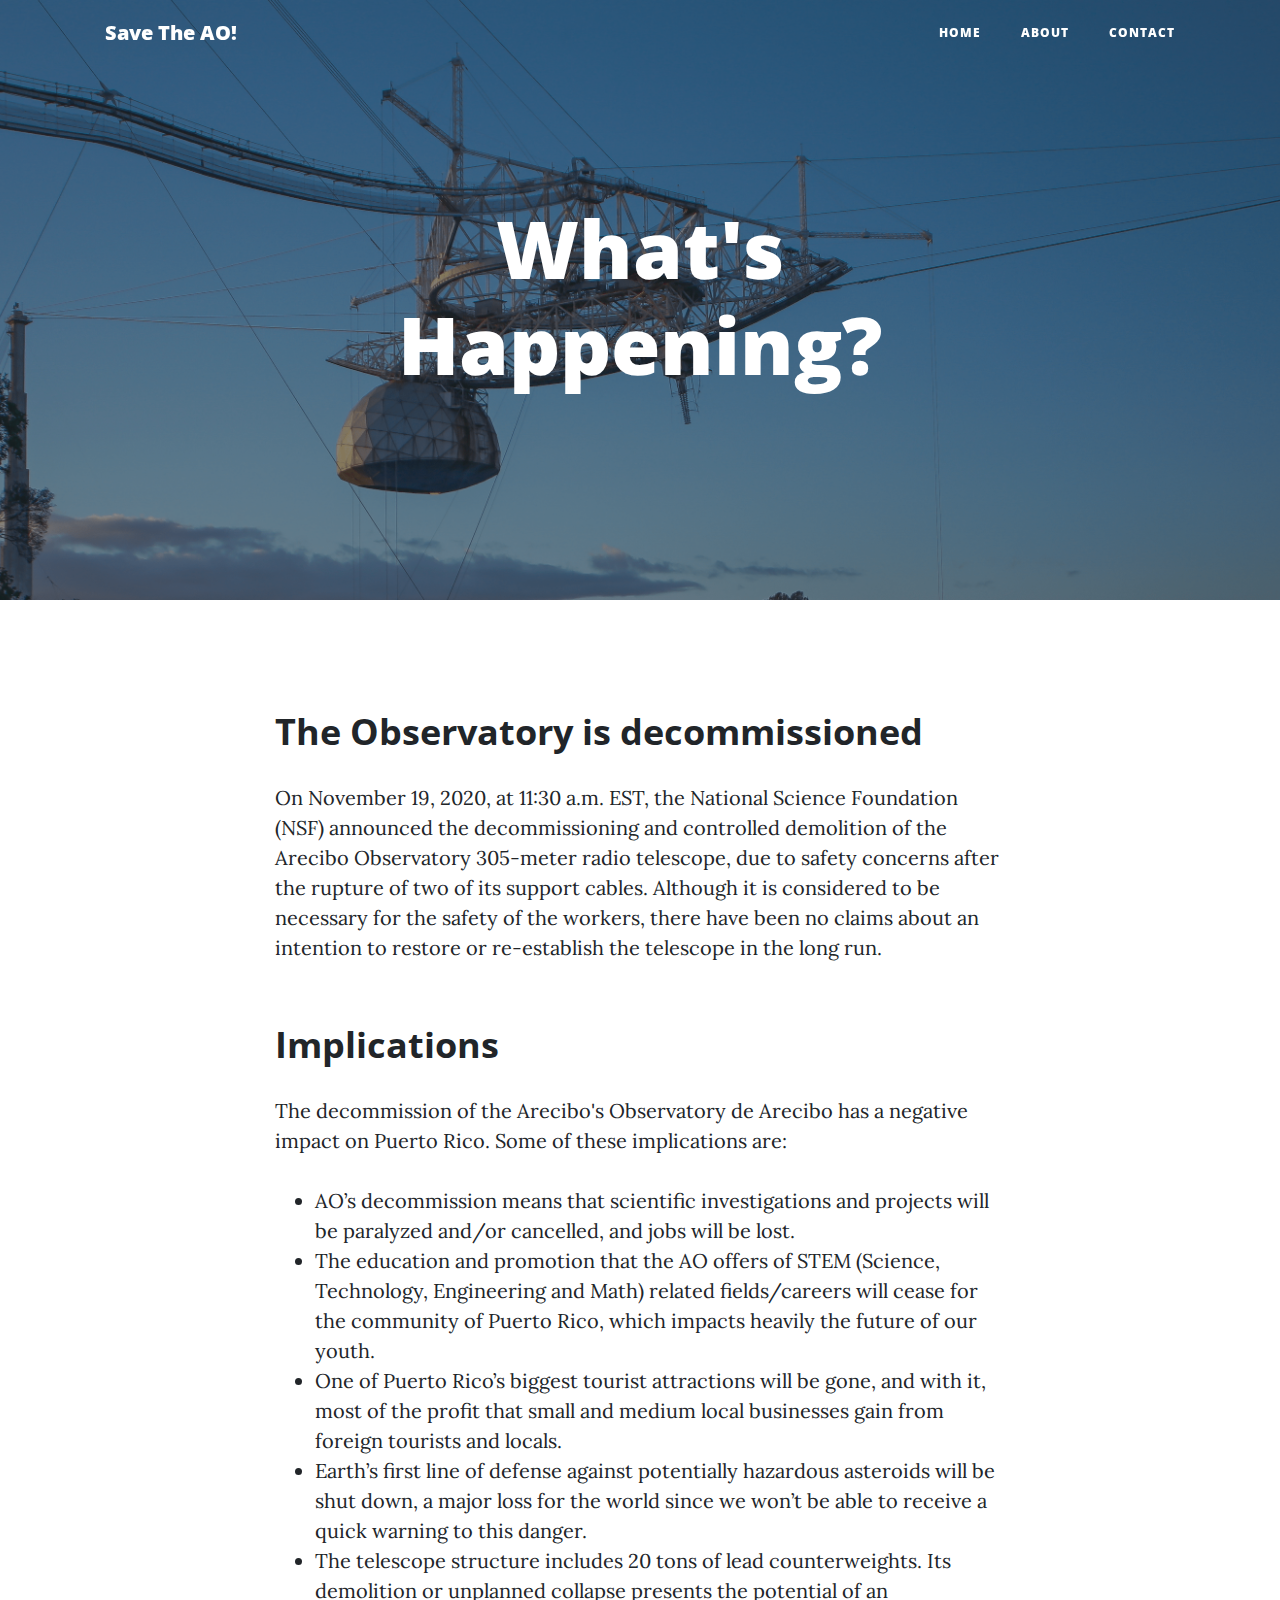
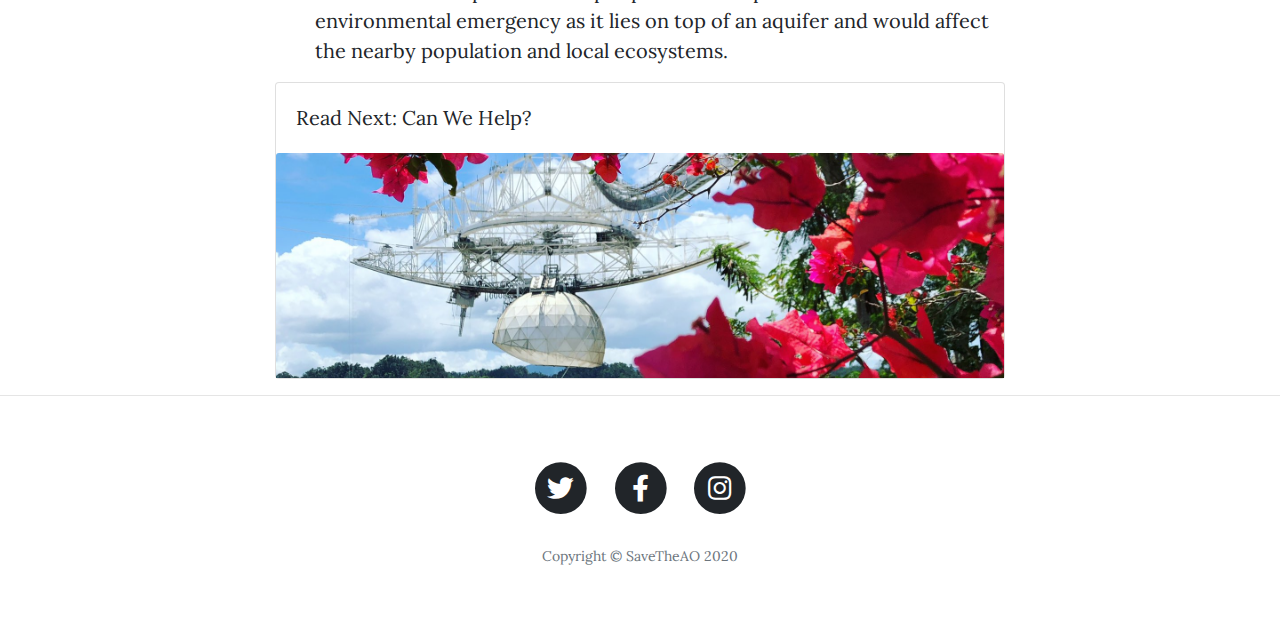
<file: en/whats-happening.html>
<!DOCTYPE html>
<html lang="en">

<head>

  <meta charset="utf-8">
  <meta name="viewport" content="width=device-width, initial-scale=1, shrink-to-fit=no">
  <meta name="description" content="">
  <meta name="author" content="">

  <title>Save The AO</title>

  <!-- Bootstrap core CSS -->
  <link href="vendor/bootstrap/css/bootstrap.min.css" rel="stylesheet">

  <!-- Custom fonts for this template -->
  <link href="vendor/fontawesome-free/css/all.min.css" rel="stylesheet" type="text/css">
  <link href='https://fonts.googleapis.com/css?family=Lora:400,700,400italic,700italic' rel='stylesheet'
    type='text/css'>
  <link
    href='https://fonts.googleapis.com/css?family=Open+Sans:300italic,400italic,600italic,700italic,800italic,400,300,600,700,800'
    rel='stylesheet' type='text/css'>
    <link rel="icon" type="image/png" href="img/icon.png">
  <!-- Custom styles for this template -->
  <link href="css/clean-blog.min.css" rel="stylesheet">
  <link href="css/my-styles.css" rel="stylesheet">

</head>

<body>

  <!-- Navigation -->
  <nav class="navbar navbar-expand-lg navbar-light fixed-top" id="mainNav">
    <div class="container">
      <a class="navbar-brand" href="index.html">Save The AO!</a>
      <button class="navbar-toggler navbar-toggler-right" type="button" data-toggle="collapse"
        data-target="#navbarResponsive" aria-controls="navbarResponsive" aria-expanded="false"
        aria-label="Toggle navigation">
        Menu
        <i class="fas fa-bars"></i>
      </button>
      <div class="collapse navbar-collapse" id="navbarResponsive">
        <ul class="navbar-nav ml-auto">
          <li class="nav-item">
            <a class="nav-link" href="index.html">Home</a>
          </li>
          <li class="nav-item">
            <a class="nav-link" href="about.html">About</a>
          </li>
          <li class="nav-item">
            <a class="nav-link" href="contact.html">Contact</a>
          </li>
        </ul>
      </div>
    </div>
  </nav>

  <!-- Page Header -->
  <header class="masthead" style="background-image: url('img/cover-image.png')">
    <div class="overlay"></div>
    <div class="container">
      <div class="row">
        <div class="col-lg-8 col-md-10 mx-auto">
          <div class="site-heading">
            <h1>What's Happening?</h1>
            <!-- <span class="subheading">Help us save this national treasure</span> -->
          </div>
        </div>
      </div>
    </div>
  </header>

  <!-- Post Content -->
  <article>
    <div class="container">
      <div class="row">
        <div class="col-lg-8 col-md-10 mx-auto">
          <h2 class="section-heading">The Observatory is decommissioned</h2>

          <p>On November 19, 2020, at 11:30 a.m. EST, the National Science Foundation (NSF) announced the
            decommissioning and controlled demolition of the Arecibo Observatory 305-meter radio telescope, due to
            safety concerns after the rupture of two of its support cables. Although it is considered to be necessary
            for the safety of the workers, there have been no claims about an intention to restore or re-establish the
            telescope in the long run.

          </p>


          <h2 class="section-heading">Implications</h2>
          <p>
            The decommission of the Arecibo's Observatory de Arecibo has a negative impact on Puerto Rico. Some of these
            implications are:
          </p>

          <ul>
            <li>
              AO’s decommission means that scientific investigations and projects will be paralyzed and/or cancelled,
              and jobs will be lost.
            </li>
            <li>
              The education and promotion that the AO offers of STEM (Science, Technology, Engineering and Math) related
              fields/careers will cease for the community of Puerto Rico, which impacts heavily the future of our youth.
            </li>
            <li>
              One of Puerto Rico’s biggest tourist attractions will be gone, and with it, most of the profit that small
              and medium local businesses gain from foreign tourists and locals.
            </li>
            <li>
              Earth’s first line of defense against potentially hazardous asteroids will be shut down, a major loss for
              the world since we won’t be able to receive a quick warning to this danger.
            </li>
            <li>
              The telescope structure includes 20 tons of lead counterweights. Its demolition or unplanned collapse
              presents the potential of an environmental emergency as it lies on top of an aquifer and would affect the
              nearby population and local ecosystems.
            </li>
          </ul>
          <div class="card">
            <div class="card-body"><a href="the-movement.html">Read Next: Can We Help?</a></div>
            <a href="the-movement.html"><img class="card-img-top" src="img/savetheao-movement.jpg" alt="Card image cap"></a>

          </div>


          <!-- <p>Placeholder text by
            <a href="http://spaceipsum.com/">Space Ipsum</a>. Photographs by
            <a href="https://www.flickr.com/photos/nasacommons/">NASA on The Commons</a>.</p> -->
        </div>

      </div>

    </div>
    </div>

  </article>

  <hr>

  <!-- Footer -->
  <footer>
    <div class="container">
      <div class="row">
        <div class="col-lg-8 col-md-10 mx-auto">
          <ul class="list-inline text-center">
            <li class="list-inline-item">
              <a href="https://twitter.com/SaveTheAO">
                <span class="fa-stack fa-lg">
                  <i class="fas fa-circle fa-stack-2x"></i>
                  <i class="fab fa-twitter fa-stack-1x fa-inverse"></i>
                </span>
              </a>
            </li>
            <li class="list-inline-item">
              <a href="https://www.facebook.com/SaveTheAO/">
                <span class="fa-stack fa-lg">
                  <i class="fas fa-circle fa-stack-2x"></i>
                  <i class="fab fa-facebook-f fa-stack-1x fa-inverse"></i>
                </span>
              </a>
            </li>
            <li class="list-inline-item">
              <a href="https://www.instagram.com/savetheao/">
                <span class="fa-stack fa-lg">
                  <i class="fas fa-circle fa-stack-2x"></i>
                  <i class="fab fa-instagram fa-stack-1x fa-inverse"></i>
                </span>
              </a>
            </li>
          </ul>
          <p class="copyright text-muted">Copyright &copy; SaveTheAO 2020</p>
        </div>
      </div>
    </div>
  </footer>

  <!-- Bootstrap core JavaScript -->
  <script src="vendor/jquery/jquery.min.js"></script>
  <script src="vendor/bootstrap/js/bootstrap.bundle.min.js"></script>

  <!-- Custom scripts for this template -->
  <script src="js/clean-blog.min.js"></script>

</body>

</html>
</file>
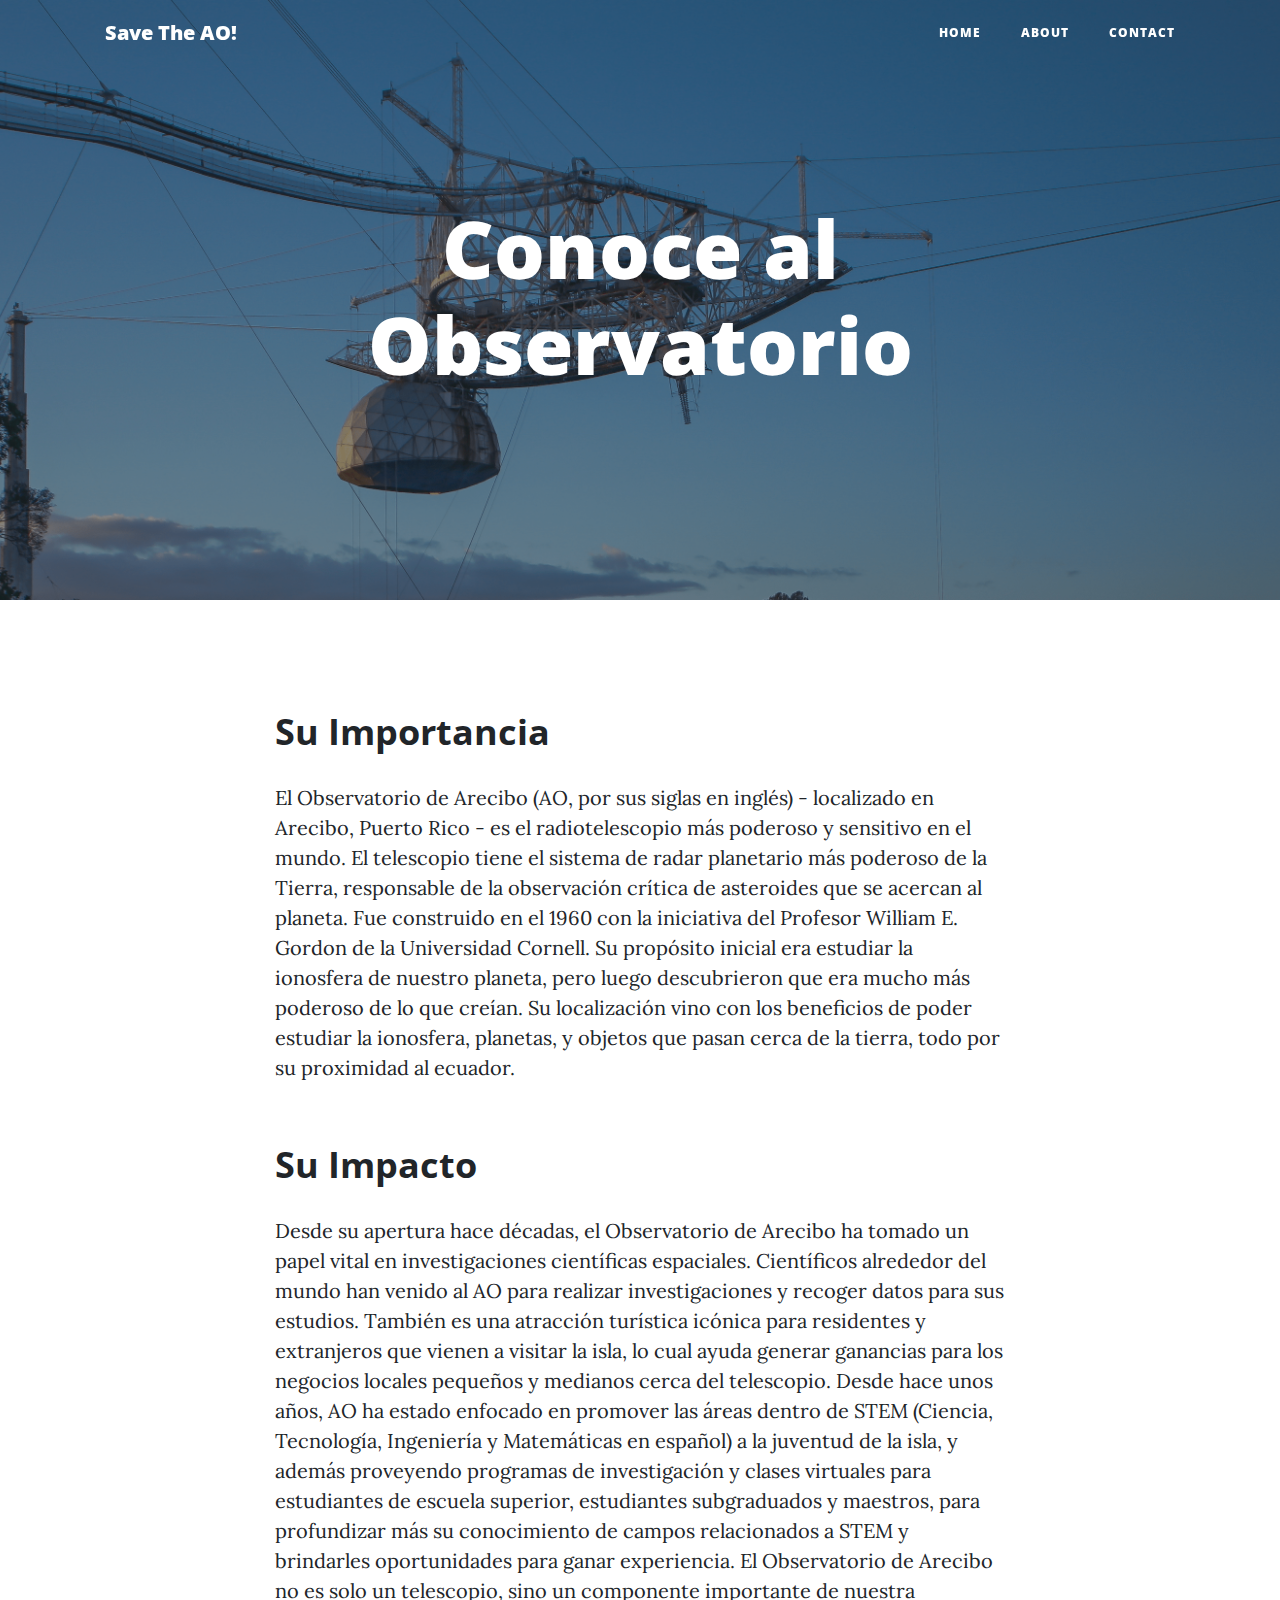
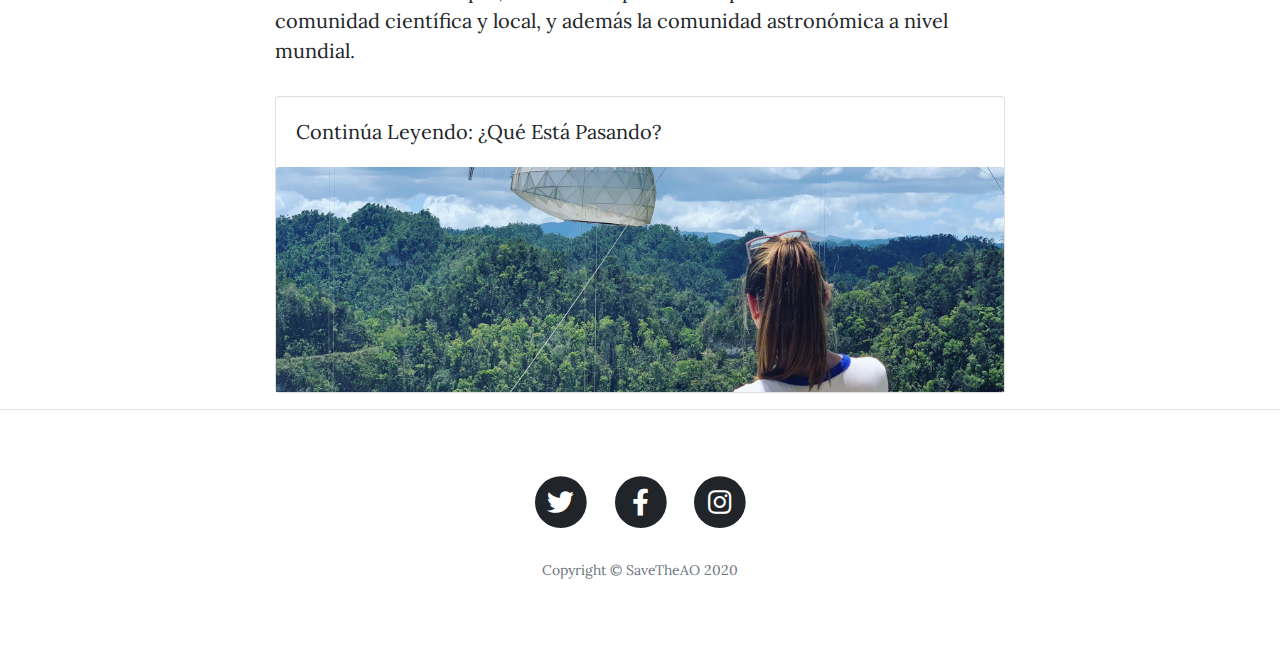
<file: es/background.html>
<!DOCTYPE html>
<html lang="en">

<head>

  <meta charset="utf-8">
  <meta name="viewport" content="width=device-width, initial-scale=1, shrink-to-fit=no">
  <meta name="description" content="">
  <meta name="author" content="">

  <title>Save The AO</title>

  <!-- Bootstrap core CSS -->
  <link href="vendor/bootstrap/css/bootstrap.min.css" rel="stylesheet">

  <!-- Custom fonts for this template -->
  <link href="vendor/fontawesome-free/css/all.min.css" rel="stylesheet" type="text/css">
  <link href='https://fonts.googleapis.com/css?family=Lora:400,700,400italic,700italic' rel='stylesheet' type='text/css'>
  <link href='https://fonts.googleapis.com/css?family=Open+Sans:300italic,400italic,600italic,700italic,800italic,400,300,600,700,800' rel='stylesheet' type='text/css'>
  <link rel="icon" type="image/png" href="img/icon.png">
  <!-- Custom styles for this template -->
  <link href="css/clean-blog.min.css" rel="stylesheet">
  <link href="css/my-styles.css" rel="stylesheet">

</head>

<body>

  <!-- Navigation -->
  <nav class="navbar navbar-expand-lg navbar-light fixed-top" id="mainNav">
    <div class="container">
      <a class="navbar-brand" href="index.html">Save The AO!</a>
      <button class="navbar-toggler navbar-toggler-right" type="button" data-toggle="collapse" data-target="#navbarResponsive" aria-controls="navbarResponsive" aria-expanded="false" aria-label="Toggle navigation">
        Menu
        <i class="fas fa-bars"></i>
      </button>
      <div class="collapse navbar-collapse" id="navbarResponsive">
        <ul class="navbar-nav ml-auto">
          <li class="nav-item">
            <a class="nav-link" href="index.html">Home</a>
          </li>
          <li class="nav-item">
            <a class="nav-link" href="about.html">About</a>
          </li>
          <li class="nav-item">
            <a class="nav-link" href="contact.html">Contact</a>
          </li>
        </ul>
      </div>
    </div>
  </nav>

  <!-- Page Header -->
  <header class="masthead" style="background-image: url('img/cover-image.png')">
    <div class="overlay"></div>
    <div class="container">
      <div class="row">
        <div class="col-lg-8 col-md-10 mx-auto">
          <div class="site-heading">
            <h1>Conoce al Observatorio</h1>
            <!-- <span class="subheading">Help us save this national treasure</span> -->
          </div>
        </div>
      </div>
    </div>
  </header>

  <!-- Post Content -->
  <article>
    <div class="container">
      <div class="row">
        <div class="col-lg-8 col-md-10 mx-auto">
          <h2 class="section-heading">Su Importancia</h2>

          <p>El Observatorio de Arecibo (AO, por sus siglas en inglés) - localizado en Arecibo, Puerto Rico - es el radiotelescopio más poderoso y sensitivo en el mundo.  
            El telescopio tiene el sistema de radar planetario más poderoso de la Tierra, responsable de la observación crítica de asteroides que se acercan al planeta. 
            Fue construido en el 1960 con la iniciativa del Profesor William E. Gordon de la Universidad Cornell. Su propósito inicial era estudiar la ionosfera de nuestro planeta, 
            pero luego descubrieron que era mucho más poderoso de lo que creían. Su localización vino con los beneficios de poder estudiar la ionosfera, planetas, y objetos que pasan cerca de la tierra, todo por su proximidad al ecuador.
          </p>


          <h2 class="section-heading">Su Impacto</h2>
          <p>
             Desde su apertura hace décadas, el Observatorio de Arecibo ha tomado un papel vital en investigaciones científicas espaciales. 
          Científicos alrededor del mundo han venido al AO para realizar investigaciones y recoger datos para sus estudios. 
          También es una atracción turística icónica para residentes y extranjeros que vienen a visitar la isla, lo cual ayuda generar ganancias 
          para los negocios locales pequeños y medianos cerca del telescopio. Desde hace unos años, AO ha estado enfocado en promover las áreas dentro de STEM  
          (Ciencia, Tecnología, Ingeniería y Matemáticas en español) a la juventud de la isla, y además proveyendo programas de investigación y 
          clases virtuales para estudiantes de escuela superior, estudiantes subgraduados y maestros, para profundizar más su conocimiento de campos relacionados a STEM y 
          brindarles oportunidades para ganar experiencia. El Observatorio de Arecibo no es solo un telescopio, sino un componente importante de nuestra comunidad 
          científica y local, y además la comunidad astronómica a nivel mundial. 
          </p>
          <div class="card">
            <div class="card-body"><a href="whats-happening.html">Continúa Leyendo: ¿Qué Está Pasando?</a></div>
            <a href="whats-happening.html">
              <img class="card-img-top" src="img/whats-happening.jpg" alt="Card image cap">
            </a>
          </div>

          <!-- <p>Placeholder text by
            <a href="http://spaceipsum.com/">Space Ipsum</a>. Photographs by
            <a href="https://www.flickr.com/photos/nasacommons/">NASA on The Commons</a>.</p> -->
        </div>
      </div>
    </div>
  </article>

  <hr>

  <!-- Footer -->
  <footer>
    <div class="container">
      <div class="row">
        <div class="col-lg-8 col-md-10 mx-auto">
          <ul class="list-inline text-center">
            <li class="list-inline-item">
              <a href="https://twitter.com/SaveTheAO">
                <span class="fa-stack fa-lg">
                  <i class="fas fa-circle fa-stack-2x"></i>
                  <i class="fab fa-twitter fa-stack-1x fa-inverse"></i>
                </span>
              </a>
            </li>
            <li class="list-inline-item">
              <a href="https://www.facebook.com/SaveTheAO/">
                <span class="fa-stack fa-lg">
                  <i class="fas fa-circle fa-stack-2x"></i>
                  <i class="fab fa-facebook-f fa-stack-1x fa-inverse"></i>
                </span>
              </a>
            </li>
            <li class="list-inline-item">
              <a href="https://www.instagram.com/savetheao/">
                <span class="fa-stack fa-lg">
                  <i class="fas fa-circle fa-stack-2x"></i>
                  <i class="fab fa-instagram fa-stack-1x fa-inverse"></i>
                </span>
              </a>
            </li>
          </ul>
          <p class="copyright text-muted">Copyright &copy; SaveTheAO 2020</p>
        </div>
      </div>
    </div>
  </footer>

  <!-- Bootstrap core JavaScript -->
  <script src="vendor/jquery/jquery.min.js"></script>
  <script src="vendor/bootstrap/js/bootstrap.bundle.min.js"></script>

  <!-- Custom scripts for this template -->
  <script src="js/clean-blog.min.js"></script>

</body>

</html>
</file>
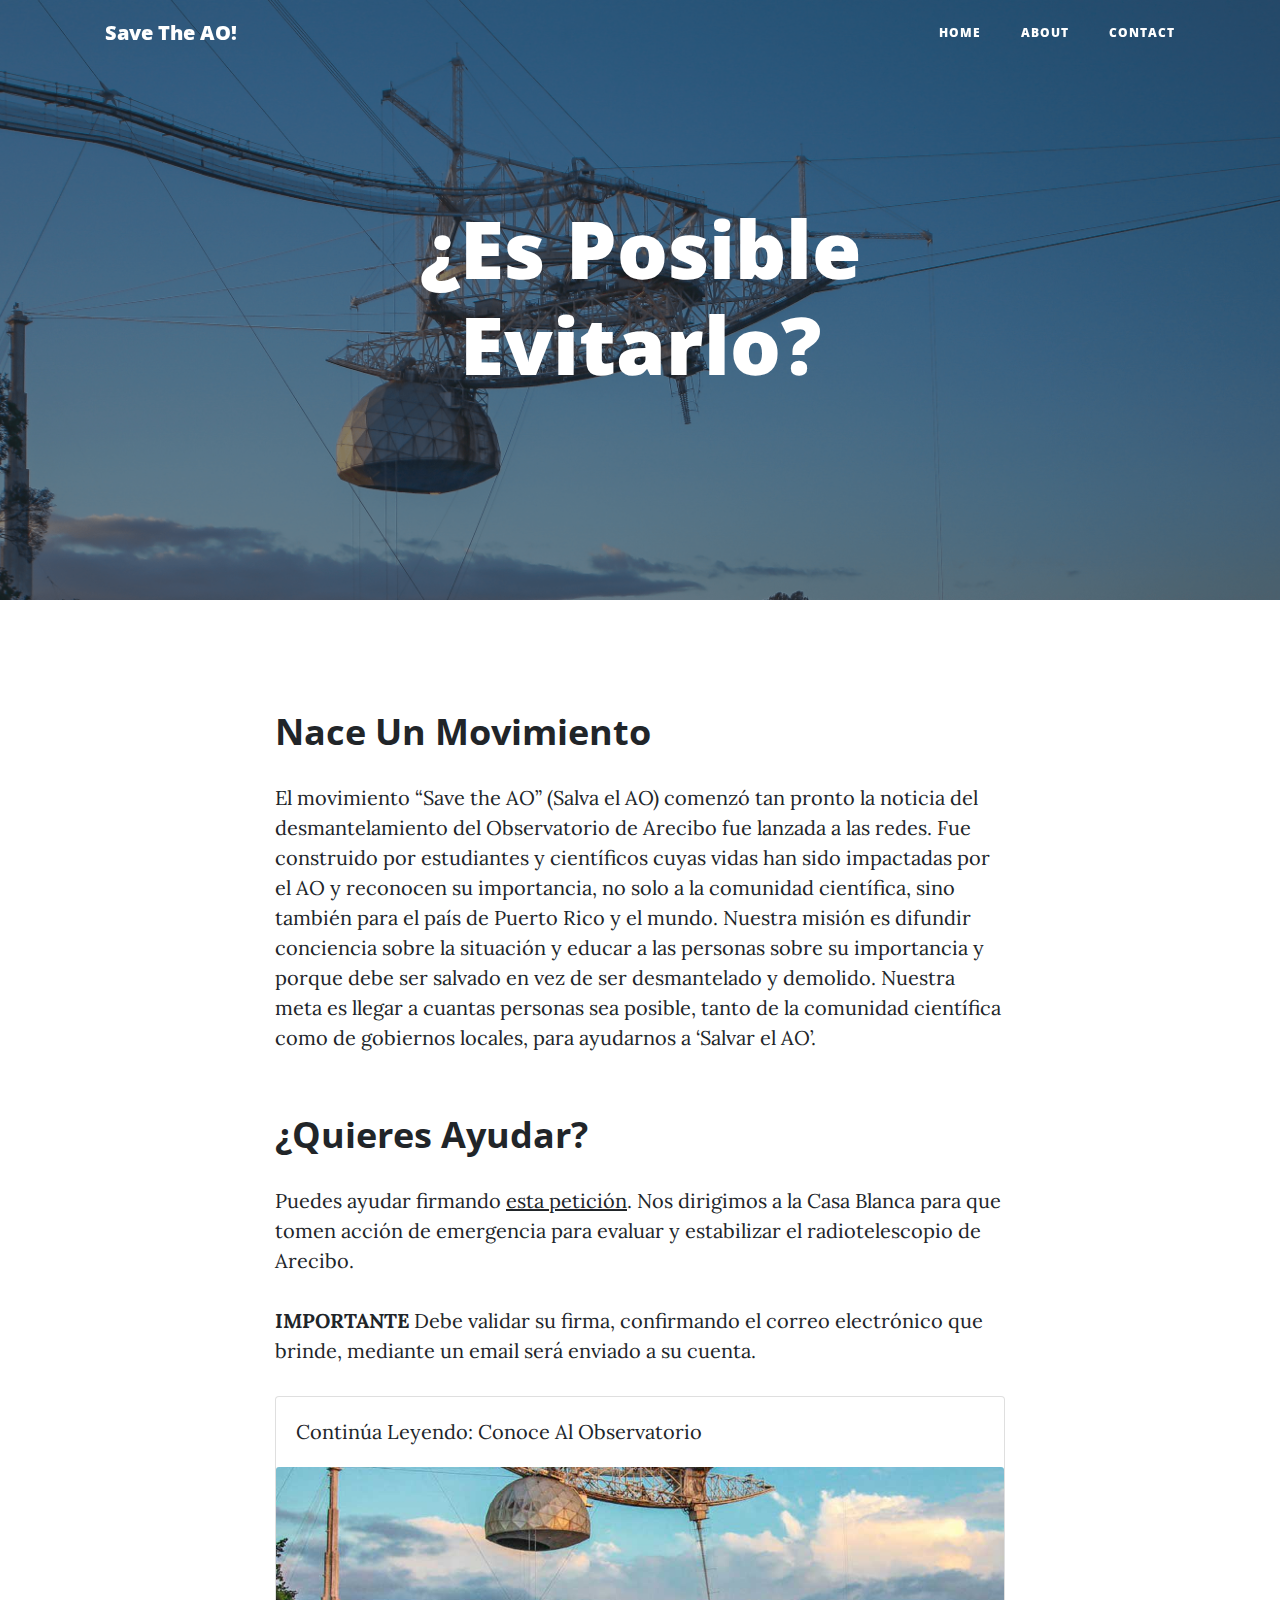
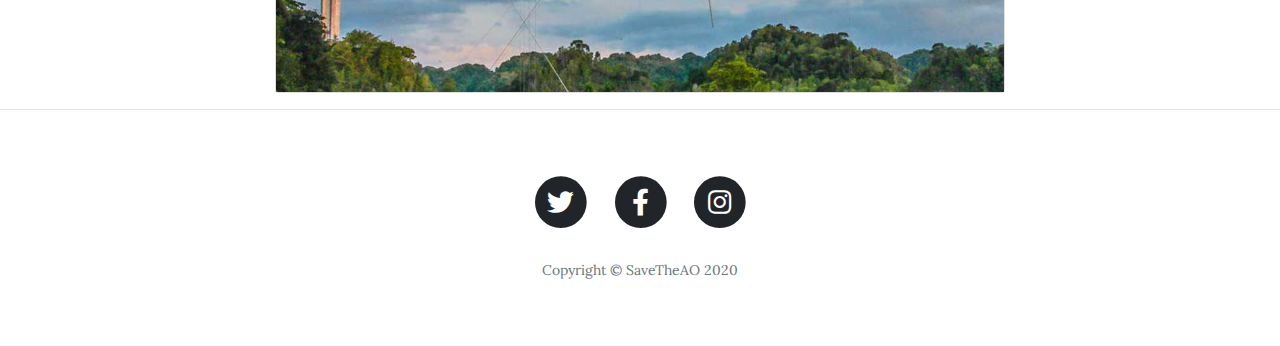
<file: es/the-movement.html>
<!DOCTYPE html>
<html lang="en">

<head>

  <meta charset="utf-8">
  <meta name="viewport" content="width=device-width, initial-scale=1, shrink-to-fit=no">
  <meta name="description" content="">
  <meta name="author" content="">

  <title>Save The AO</title>

  <!-- Bootstrap core CSS -->
  <link href="vendor/bootstrap/css/bootstrap.min.css" rel="stylesheet">

  <!-- Custom fonts for this template -->
  <link href="vendor/fontawesome-free/css/all.min.css" rel="stylesheet" type="text/css">
  <link href='https://fonts.googleapis.com/css?family=Lora:400,700,400italic,700italic' rel='stylesheet'
    type='text/css'>
  <link
    href='https://fonts.googleapis.com/css?family=Open+Sans:300italic,400italic,600italic,700italic,800italic,400,300,600,700,800'
    rel='stylesheet' type='text/css'>
    <link rel="icon" type="image/png" href="img/icon.png">
  <!-- Custom styles for this template -->
  <link href="css/clean-blog.min.css" rel="stylesheet">
  <link href="css/my-styles.css" rel="stylesheet">

</head>

<body>

  <!-- Navigation -->
  <nav class="navbar navbar-expand-lg navbar-light fixed-top" id="mainNav">
    <div class="container">
      <a class="navbar-brand" href="index.html">Save The AO!</a>
      <button class="navbar-toggler navbar-toggler-right" type="button" data-toggle="collapse"
        data-target="#navbarResponsive" aria-controls="navbarResponsive" aria-expanded="false"
        aria-label="Toggle navigation">
        Menu
        <i class="fas fa-bars"></i>
      </button>
      <div class="collapse navbar-collapse" id="navbarResponsive">
        <ul class="navbar-nav ml-auto">
          <li class="nav-item">
            <a class="nav-link" href="index.html">Home</a>
          </li>
          <li class="nav-item">
            <a class="nav-link" href="about.html">About</a>
          </li>
          <li class="nav-item">
            <a class="nav-link" href="contact.html">Contact</a>
          </li>
        </ul>
      </div>
    </div>
  </nav>

  <!-- Page Header -->
  <header class="masthead" style="background-image: url('img/cover-image.png')">
    <div class="overlay"></div>
    <div class="container">
      <div class="row">
        <div class="col-lg-8 col-md-10 mx-auto">
          <div class="site-heading">
            <h1>¿Es Posible Evitarlo?</h1>
            <!-- <span class="subheading">Help us save this national treasure</span> -->
          </div>
        </div>
      </div>
    </div>
  </header>

  <!-- Post Content -->
  <article>
    <div class="container">
      <div class="row">
        <div class="col-lg-8 col-md-10 mx-auto">
          <h2 class="section-heading">Nace Un Movimiento</h2>

          <p>El movimiento “Save the AO” (Salva el AO) comenzó tan pronto la noticia del desmantelamiento del
            Observatorio de Arecibo fue lanzada a las redes.
            Fue construido por estudiantes y científicos cuyas vidas han sido impactadas por el AO y reconocen su
            importancia, no solo a la comunidad científica,
            sino también para el país de Puerto Rico y el mundo. Nuestra misión es difundir conciencia sobre la
            situación y educar a las personas sobre su importancia
            y porque debe ser salvado en vez de ser desmantelado y demolido. Nuestra meta es llegar a cuantas personas
            sea posible, tanto de la comunidad científica como de gobiernos locales, para ayudarnos a ‘Salvar el AO’.

          </p>


          <h2 class="section-heading">¿Quieres Ayudar?</h2>
          <p>
            Puedes ayudar firmando <a
              href="https://petitions.whitehouse.gov/petition/petition-emergency-action-evaluate-and-stabilize-arecibo-radio-telescope">esta
              petición</a>. Nos dirigimos a la Casa Blanca para que tomen acción de emergencia para evaluar y
            estabilizar el radiotelescopio de Arecibo.
          </p>
          <p><b>IMPORTANTE</b> Debe validar su firma, confirmando el correo electrónico que brinde, mediante un email
            será enviado a su cuenta.
          </p>

          <div class="card">
            <div class="card-body"><a href="background.html">Continúa Leyendo: Conoce Al Observatorio</a></div>
            <a href="background.html">
              <img class="card-img-top" src="img/background.jpg" alt="Card image cap">
            </a>
          </div>


          <!-- <p>Placeholder text by
            <a href="http://spaceipsum.com/">Space Ipsum</a>. Photographs by
            <a href="https://www.flickr.com/photos/nasacommons/">NASA on The Commons</a>.</p> -->
        </div>
      </div>
    </div>
  </article>

  <hr>

  <!-- Footer -->
  <footer>
    <div class="container">
      <div class="row">
        <div class="col-lg-8 col-md-10 mx-auto">
          <ul class="list-inline text-center">
            <li class="list-inline-item">
              <a href="https://twitter.com/SaveTheAO">
                <span class="fa-stack fa-lg">
                  <i class="fas fa-circle fa-stack-2x"></i>
                  <i class="fab fa-twitter fa-stack-1x fa-inverse"></i>
                </span>
              </a>
            </li>
            <li class="list-inline-item">
              <a href="https://www.facebook.com/SaveTheAO/">
                <span class="fa-stack fa-lg">
                  <i class="fas fa-circle fa-stack-2x"></i>
                  <i class="fab fa-facebook-f fa-stack-1x fa-inverse"></i>
                </span>
              </a>
            </li>
            <li class="list-inline-item">
              <a href="https://www.instagram.com/savetheao/">
                <span class="fa-stack fa-lg">
                  <i class="fas fa-circle fa-stack-2x"></i>
                  <i class="fab fa-instagram fa-stack-1x fa-inverse"></i>
                </span>
              </a>
            </li>
          </ul>
          <p class="copyright text-muted">Copyright &copy; SaveTheAO 2020</p>
        </div>
      </div>
    </div>
  </footer>

  <!-- Bootstrap core JavaScript -->
  <script src="vendor/jquery/jquery.min.js"></script>
  <script src="vendor/bootstrap/js/bootstrap.bundle.min.js"></script>

  <!-- Custom scripts for this template -->
  <script src="js/clean-blog.min.js"></script>

</body>

</html>
</file>
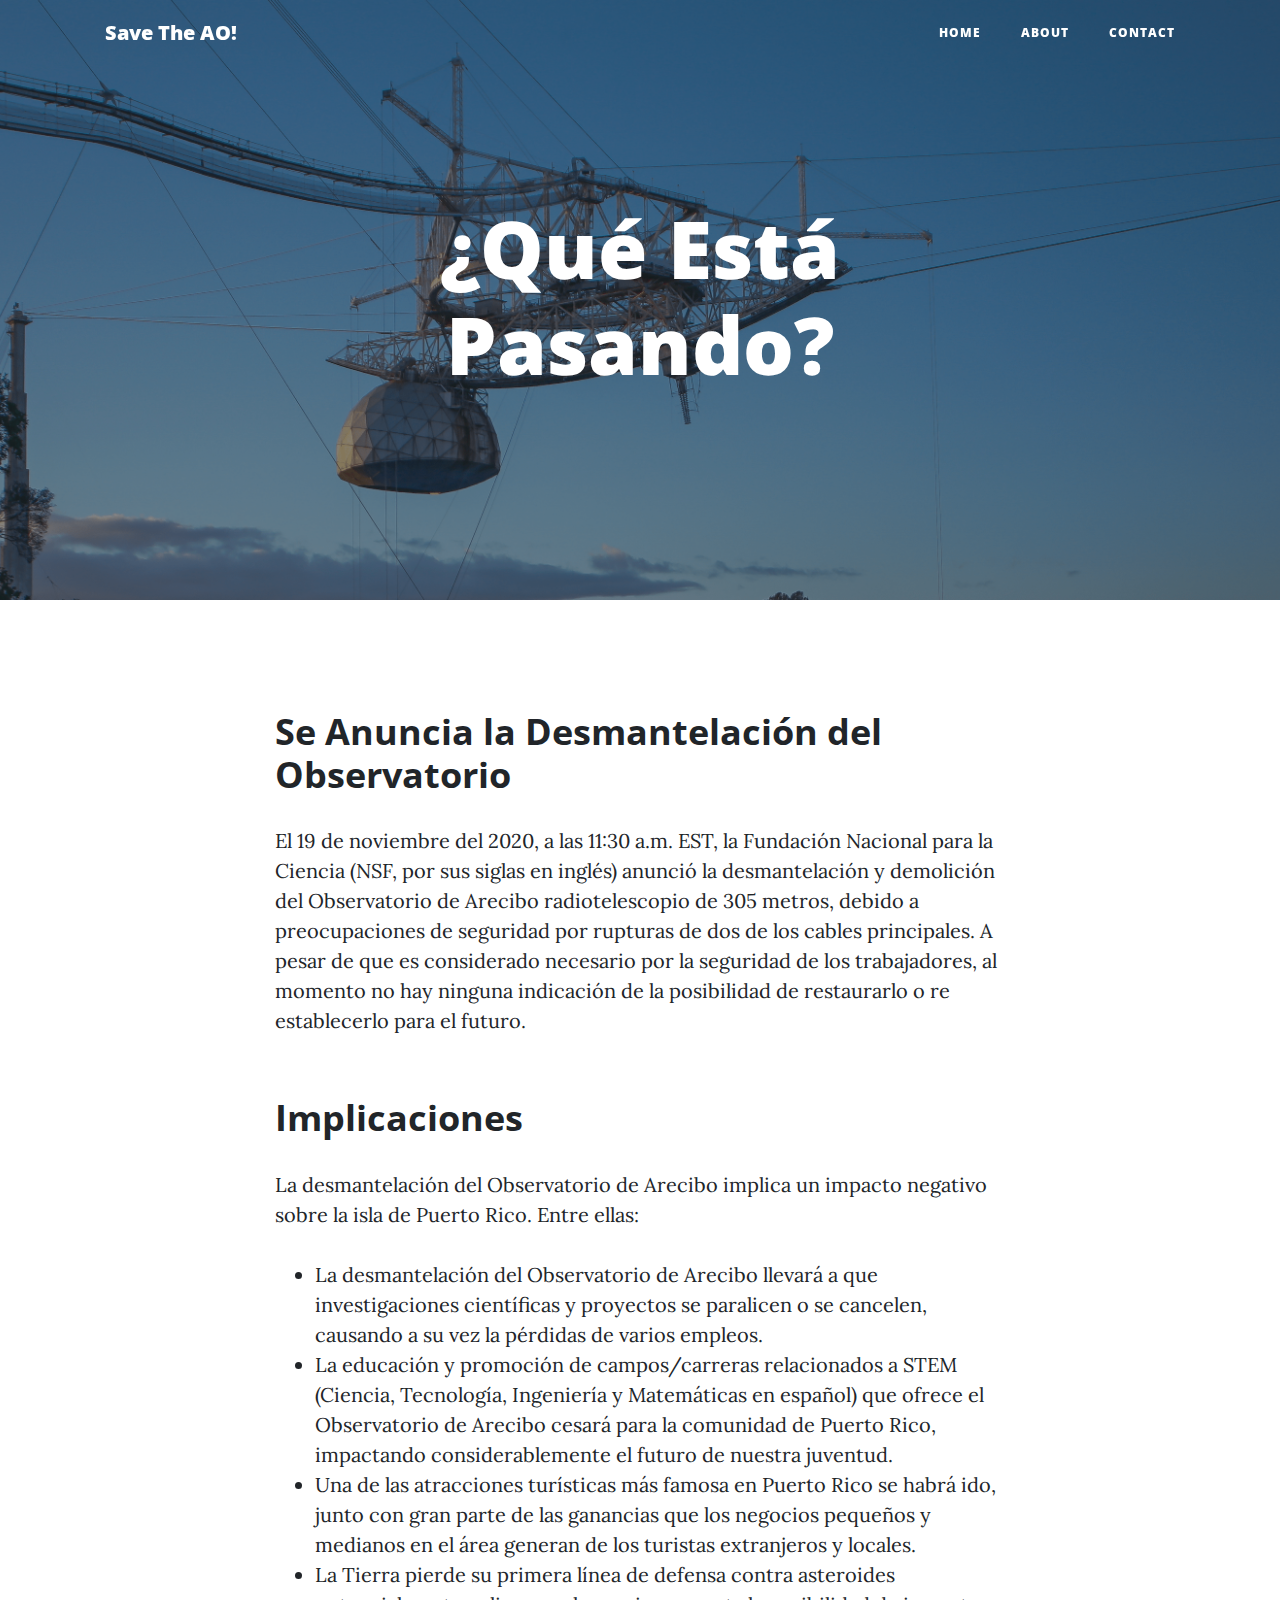
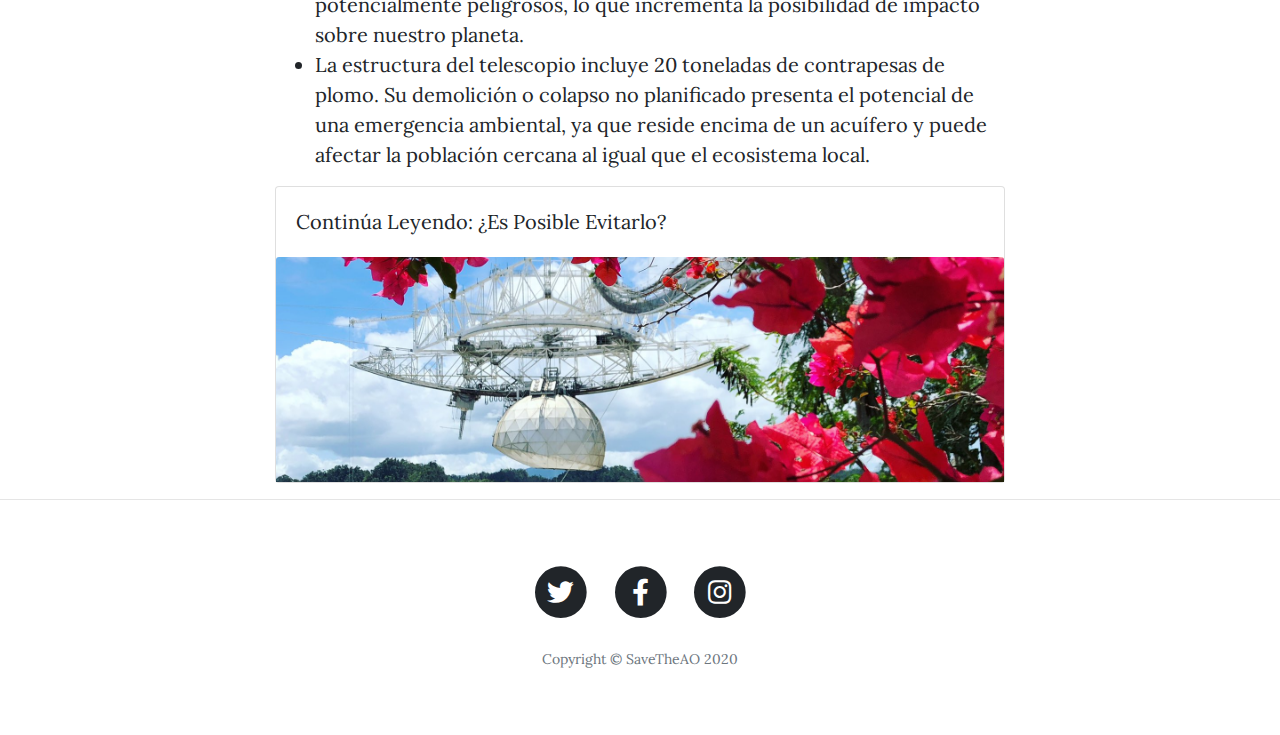
<file: es/whats-happening.html>
<!DOCTYPE html>
<html lang="en">

<head>

  <meta charset="utf-8">
  <meta name="viewport" content="width=device-width, initial-scale=1, shrink-to-fit=no">
  <meta name="description" content="">
  <meta name="author" content="">

  <title>Save The AO</title>

  <!-- Bootstrap core CSS -->
  <link href="vendor/bootstrap/css/bootstrap.min.css" rel="stylesheet">

  <!-- Custom fonts for this template -->
  <link href="vendor/fontawesome-free/css/all.min.css" rel="stylesheet" type="text/css">
  <link href='https://fonts.googleapis.com/css?family=Lora:400,700,400italic,700italic' rel='stylesheet'
    type='text/css'>
  <link
    href='https://fonts.googleapis.com/css?family=Open+Sans:300italic,400italic,600italic,700italic,800italic,400,300,600,700,800'
    rel='stylesheet' type='text/css'>
    <link rel="icon" type="image/png" href="img/icon.png">
  <!-- Custom styles for this template -->
  <link href="css/clean-blog.min.css" rel="stylesheet">
  <link href="css/my-styles.css" rel="stylesheet">

</head>

<body>

  <!-- Navigation -->
  <nav class="navbar navbar-expand-lg navbar-light fixed-top" id="mainNav">
    <div class="container">
      <a class="navbar-brand" href="index.html">Save The AO!</a>
      <button class="navbar-toggler navbar-toggler-right" type="button" data-toggle="collapse"
        data-target="#navbarResponsive" aria-controls="navbarResponsive" aria-expanded="false"
        aria-label="Toggle navigation">
        Menu
        <i class="fas fa-bars"></i>
      </button>
      <div class="collapse navbar-collapse" id="navbarResponsive">
        <ul class="navbar-nav ml-auto">
          <li class="nav-item">
            <a class="nav-link" href="index.html">Home</a>
          </li>
          <li class="nav-item">
            <a class="nav-link" href="about.html">About</a>
          </li>
          <li class="nav-item">
            <a class="nav-link" href="contact.html">Contact</a>
          </li>
        </ul>
      </div>
    </div>
  </nav>

  <!-- Page Header -->
  <header class="masthead" style="background-image: url('img/cover-image.png')">
    <div class="overlay"></div>
    <div class="container">
      <div class="row">
        <div class="col-lg-8 col-md-10 mx-auto">
          <div class="site-heading">
            <h1>¿Qué Está Pasando?</h1>
            <!-- <span class="subheading">Help us save this national treasure</span> -->
          </div>
        </div>
      </div>
    </div>
  </header>

  <!-- Post Content -->
  <article>
    <div class="container">
      <div class="row">
        <div class="col-lg-8 col-md-10 mx-auto">
          <h2 class="section-heading">Se Anuncia la Desmantelación del Observatorio</h2>

          <p>El 19 de noviembre del 2020, a las 11:30 a.m. EST, la Fundación Nacional para la Ciencia (NSF, por sus
            siglas en inglés) anunció la desmantelación y
            demolición del Observatorio de Arecibo radiotelescopio de 305 metros, debido a preocupaciones de seguridad
            por rupturas de dos de los cables principales.
            A pesar de que es considerado necesario por la seguridad de los trabajadores, al momento no hay ninguna
            indicación de la posibilidad de restaurarlo o re establecerlo para el futuro.
          </p>


          <h2 class="section-heading">Implicaciones</h2>
          <p>
            La desmantelación del Observatorio de Arecibo implica un impacto negativo sobre la isla de Puerto Rico.
            Entre ellas:
          </p>
          <ul>
            <li>
              La desmantelación del Observatorio de Arecibo llevará a que investigaciones científicas y proyectos se
              paralicen o se cancelen, causando a su vez la pérdidas de varios empleos.
            </li>
            <li>
              La educación y promoción de campos/carreras relacionados a STEM (Ciencia, Tecnología, Ingeniería y
              Matemáticas en español) que ofrece el Observatorio de Arecibo cesará para la comunidad de Puerto Rico,
              impactando considerablemente el futuro de nuestra juventud.
            </li>
            <li>
              Una de las atracciones turísticas más famosa en Puerto Rico se habrá ido, junto con gran parte de las
              ganancias que los negocios pequeños y medianos en el área generan de los turistas extranjeros y locales.
            </li>
            <li>
              La Tierra pierde su primera línea de defensa contra asteroides potencialmente peligrosos, lo que
              incrementa la posibilidad de impacto sobre nuestro planeta.
            </li>
            <li>
              La estructura del telescopio incluye 20 toneladas de contrapesas de plomo. Su demolición o colapso no
              planificado presenta el potencial de una emergencia ambiental, ya que reside encima de un acuífero y puede
              afectar la población cercana al igual que el ecosistema local.
            </li>
          </ul>
          <div class="card">
            <div class="card-body"><a href="the-movement.html">Continúa Leyendo: ¿Es Posible Evitarlo?</a></div>
            <a href="the-movement.html">
              <img class="card-img-top" src="img/savetheao-movement.jpg" alt="Card image cap">

            </a>

          </div>



          <!-- <p>Placeholder text by
            <a href="http://spaceipsum.com/">Space Ipsum</a>. Photographs by
            <a href="https://www.flickr.com/photos/nasacommons/">NASA on The Commons</a>.</p> -->
        </div>
      </div>
    </div>
  </article>

  <hr>

  <!-- Footer -->
  <footer>
    <div class="container">
      <div class="row">
        <div class="col-lg-8 col-md-10 mx-auto">
          <ul class="list-inline text-center">
            <li class="list-inline-item">
              <a href="https://twitter.com/SaveTheAO">
                <span class="fa-stack fa-lg">
                  <i class="fas fa-circle fa-stack-2x"></i>
                  <i class="fab fa-twitter fa-stack-1x fa-inverse"></i>
                </span>
              </a>
            </li>
            <li class="list-inline-item">
              <a href="https://www.facebook.com/SaveTheAO/">
                <span class="fa-stack fa-lg">
                  <i class="fas fa-circle fa-stack-2x"></i>
                  <i class="fab fa-facebook-f fa-stack-1x fa-inverse"></i>
                </span>
              </a>
            </li>
            <li class="list-inline-item">
              <a href="https://www.instagram.com/savetheao/">
                <span class="fa-stack fa-lg">
                  <i class="fas fa-circle fa-stack-2x"></i>
                  <i class="fab fa-instagram fa-stack-1x fa-inverse"></i>
                </span>
              </a>
            </li>
          </ul>
          <p class="copyright text-muted">Copyright &copy; SaveTheAO 2020</p>
        </div>
      </div>
    </div>
  </footer>

  <!-- Bootstrap core JavaScript -->
  <script src="vendor/jquery/jquery.min.js"></script>
  <script src="vendor/bootstrap/js/bootstrap.bundle.min.js"></script>

  <!-- Custom scripts for this template -->
  <script src="js/clean-blog.min.js"></script>

</body>

</html>
</file>
<file: en/css/my-styles.css>
#news-container .card {
    margin: .5em 0;
}

.card-img, .card-img-bottom, .card-img-top {
    width: 100%;
    height: 25vh;
    object-fit: cover;
}
</file>
<file: es/css/my-styles.css>
#news-container .card {
    margin: .5em 0;
}

.card-img, .card-img-bottom, .card-img-top {
    width: 100%;
    height: 25vh;
    object-fit: cover;
}
</file>
<file: en/css/clean-blog.min.css>
/*!
 * Start Bootstrap - Clean Blog v5.0.10 (https://startbootstrap.com/theme/clean-blog)
 * Copyright 2013-2020 Start Bootstrap
 * Licensed under MIT (https://github.com/StartBootstrap/startbootstrap-clean-blog/blob/master/LICENSE)
 */body{font-size:20px;color:#212529;font-family:Lora,'Times New Roman',serif}p{line-height:1.5;margin:30px 0}p a{text-decoration:underline}h1,h2,h3,h4,h5,h6{font-weight:800;font-family:'Open Sans','Helvetica Neue',Helvetica,Arial,sans-serif}a{color:#212529;transition:all .2s}a:focus,a:hover{color:#0085a1}blockquote{font-style:italic;color:#868e96}.section-heading{font-size:36px;font-weight:700;margin-top:60px}.caption{font-size:14px;font-style:italic;display:block;margin:0;padding:10px;text-align:center;border-bottom-right-radius:5px;border-bottom-left-radius:5px}::-moz-selection{color:#fff;background:#0085a1;text-shadow:none}::selection{color:#fff;background:#0085a1;text-shadow:none}img::-moz-selection{color:#fff;background:0 0}img::selection{color:#fff;background:0 0}img::-moz-selection{color:#fff;background:0 0}#mainNav{position:absolute;border-bottom:1px solid #e9ecef;background-color:#fff;font-family:'Open Sans','Helvetica Neue',Helvetica,Arial,sans-serif}#mainNav .navbar-brand{font-weight:800;color:#343a40}#mainNav .navbar-toggler{font-size:12px;font-weight:800;padding:13px;text-transform:uppercase;color:#343a40}#mainNav .navbar-nav>li.nav-item>a{font-size:12px;font-weight:800;letter-spacing:1px;text-transform:uppercase}@media only screen and (min-width:992px){#mainNav{border-bottom:1px solid transparent;background:0 0}#mainNav .navbar-brand{padding:10px 20px;color:#fff}#mainNav .navbar-brand:focus,#mainNav .navbar-brand:hover{color:rgba(255,255,255,.8)}#mainNav .navbar-nav>li.nav-item>a{padding:10px 20px;color:#fff}#mainNav .navbar-nav>li.nav-item>a:focus,#mainNav .navbar-nav>li.nav-item>a:hover{color:rgba(255,255,255,.8)}}@media only screen and (min-width:992px){#mainNav{transition:background-color .2s;transform:translate3d(0,0,0);-webkit-backface-visibility:hidden;backface-visibility:hidden}#mainNav.is-fixed{position:fixed;top:-67px;transition:transform .2s;border-bottom:1px solid #fff;background-color:rgba(255,255,255,.9)}#mainNav.is-fixed .navbar-brand{color:#212529}#mainNav.is-fixed .navbar-brand:focus,#mainNav.is-fixed .navbar-brand:hover{color:#0085a1}#mainNav.is-fixed .navbar-nav>li.nav-item>a{color:#212529}#mainNav.is-fixed .navbar-nav>li.nav-item>a:focus,#mainNav.is-fixed .navbar-nav>li.nav-item>a:hover{color:#0085a1}#mainNav.is-visible{transform:translate3d(0,100%,0)}}header.masthead{margin-bottom:50px;background:no-repeat center center;background-color:#868e96;background-attachment:scroll;position:relative;background-size:cover}header.masthead .overlay{position:absolute;top:0;left:0;height:100%;width:100%;background-color:#212529;opacity:.5}header.masthead .page-heading,header.masthead .post-heading,header.masthead .site-heading{padding:200px 0 150px;color:#fff}@media only screen and (min-width:768px){header.masthead .page-heading,header.masthead .post-heading,header.masthead .site-heading{padding:200px 0}}header.masthead .page-heading,header.masthead .site-heading{text-align:center}header.masthead .page-heading h1,header.masthead .site-heading h1{font-size:50px;margin-top:0}header.masthead .page-heading .subheading,header.masthead .site-heading .subheading{font-size:24px;font-weight:300;line-height:1.1;display:block;margin:10px 0 0;font-family:'Open Sans','Helvetica Neue',Helvetica,Arial,sans-serif}@media only screen and (min-width:768px){header.masthead .page-heading h1,header.masthead .site-heading h1{font-size:80px}}header.masthead .post-heading h1{font-size:35px}header.masthead .post-heading .meta,header.masthead .post-heading .subheading{line-height:1.1;display:block}header.masthead .post-heading .subheading{font-size:24px;font-weight:600;margin:10px 0 30px;font-family:'Open Sans','Helvetica Neue',Helvetica,Arial,sans-serif}header.masthead .post-heading .meta{font-size:20px;font-weight:300;font-style:italic;font-family:Lora,'Times New Roman',serif}header.masthead .post-heading .meta a{color:#fff}@media only screen and (min-width:768px){header.masthead .post-heading h1{font-size:55px}header.masthead .post-heading .subheading{font-size:30px}}.post-preview>a{color:#212529}.post-preview>a:focus,.post-preview>a:hover{text-decoration:none;color:#0085a1}.post-preview>a>.post-title{font-size:30px;margin-top:30px;margin-bottom:10px}.post-preview>a>.post-subtitle{font-weight:300;margin:0 0 10px}.post-preview>.post-meta{font-size:18px;font-style:italic;margin-top:0;color:#868e96}.post-preview>.post-meta>a{text-decoration:none;color:#212529}.post-preview>.post-meta>a:focus,.post-preview>.post-meta>a:hover{text-decoration:underline;color:#0085a1}@media only screen and (min-width:768px){.post-preview>a>.post-title{font-size:36px}}.floating-label-form-group{font-size:14px;position:relative;margin-bottom:0;padding-bottom:.5em;border-bottom:1px solid #dee2e6}.floating-label-form-group input,.floating-label-form-group textarea{font-size:1.5em;position:relative;z-index:1;padding:0;resize:none;border:none;border-radius:0;background:0 0;box-shadow:none!important;font-family:Lora,'Times New Roman',serif}.floating-label-form-group input::-webkit-input-placeholder,.floating-label-form-group textarea::-webkit-input-placeholder{color:#868e96;font-family:Lora,'Times New Roman',serif}.floating-label-form-group label{font-size:.85em;line-height:1.764705882em;position:relative;z-index:0;top:2em;display:block;margin:0;transition:top .3s ease,opacity .3s ease;opacity:0}.floating-label-form-group .help-block{margin:15px 0}.floating-label-form-group-with-value label{top:0;opacity:1}.floating-label-form-group-with-focus label{color:#0085a1}form .form-group:first-child .floating-label-form-group{border-top:1px solid #dee2e6}footer{padding:50px 0 65px}footer .list-inline{margin:0;padding:0}footer .copyright{font-size:14px;margin-bottom:0;text-align:center}.btn{font-size:14px;font-weight:800;padding:15px 25px;letter-spacing:1px;text-transform:uppercase;border-radius:0;font-family:'Open Sans','Helvetica Neue',Helvetica,Arial,sans-serif}.btn-primary{background-color:#0085a1;border-color:#0085a1}.btn-primary:active,.btn-primary:focus,.btn-primary:hover{color:#fff;background-color:#00657b!important;border-color:#00657b!important}.btn-lg{font-size:16px;padding:25px 35px}
</file>
<file: es/css/clean-blog.min.css>
/*!
 * Start Bootstrap - Clean Blog v5.0.10 (https://startbootstrap.com/theme/clean-blog)
 * Copyright 2013-2020 Start Bootstrap
 * Licensed under MIT (https://github.com/StartBootstrap/startbootstrap-clean-blog/blob/master/LICENSE)
 */body{font-size:20px;color:#212529;font-family:Lora,'Times New Roman',serif}p{line-height:1.5;margin:30px 0}p a{text-decoration:underline}h1,h2,h3,h4,h5,h6{font-weight:800;font-family:'Open Sans','Helvetica Neue',Helvetica,Arial,sans-serif}a{color:#212529;transition:all .2s}a:focus,a:hover{color:#0085a1}blockquote{font-style:italic;color:#868e96}.section-heading{font-size:36px;font-weight:700;margin-top:60px}.caption{font-size:14px;font-style:italic;display:block;margin:0;padding:10px;text-align:center;border-bottom-right-radius:5px;border-bottom-left-radius:5px}::-moz-selection{color:#fff;background:#0085a1;text-shadow:none}::selection{color:#fff;background:#0085a1;text-shadow:none}img::-moz-selection{color:#fff;background:0 0}img::selection{color:#fff;background:0 0}img::-moz-selection{color:#fff;background:0 0}#mainNav{position:absolute;border-bottom:1px solid #e9ecef;background-color:#fff;font-family:'Open Sans','Helvetica Neue',Helvetica,Arial,sans-serif}#mainNav .navbar-brand{font-weight:800;color:#343a40}#mainNav .navbar-toggler{font-size:12px;font-weight:800;padding:13px;text-transform:uppercase;color:#343a40}#mainNav .navbar-nav>li.nav-item>a{font-size:12px;font-weight:800;letter-spacing:1px;text-transform:uppercase}@media only screen and (min-width:992px){#mainNav{border-bottom:1px solid transparent;background:0 0}#mainNav .navbar-brand{padding:10px 20px;color:#fff}#mainNav .navbar-brand:focus,#mainNav .navbar-brand:hover{color:rgba(255,255,255,.8)}#mainNav .navbar-nav>li.nav-item>a{padding:10px 20px;color:#fff}#mainNav .navbar-nav>li.nav-item>a:focus,#mainNav .navbar-nav>li.nav-item>a:hover{color:rgba(255,255,255,.8)}}@media only screen and (min-width:992px){#mainNav{transition:background-color .2s;transform:translate3d(0,0,0);-webkit-backface-visibility:hidden;backface-visibility:hidden}#mainNav.is-fixed{position:fixed;top:-67px;transition:transform .2s;border-bottom:1px solid #fff;background-color:rgba(255,255,255,.9)}#mainNav.is-fixed .navbar-brand{color:#212529}#mainNav.is-fixed .navbar-brand:focus,#mainNav.is-fixed .navbar-brand:hover{color:#0085a1}#mainNav.is-fixed .navbar-nav>li.nav-item>a{color:#212529}#mainNav.is-fixed .navbar-nav>li.nav-item>a:focus,#mainNav.is-fixed .navbar-nav>li.nav-item>a:hover{color:#0085a1}#mainNav.is-visible{transform:translate3d(0,100%,0)}}header.masthead{margin-bottom:50px;background:no-repeat center center;background-color:#868e96;background-attachment:scroll;position:relative;background-size:cover}header.masthead .overlay{position:absolute;top:0;left:0;height:100%;width:100%;background-color:#212529;opacity:.5}header.masthead .page-heading,header.masthead .post-heading,header.masthead .site-heading{padding:200px 0 150px;color:#fff}@media only screen and (min-width:768px){header.masthead .page-heading,header.masthead .post-heading,header.masthead .site-heading{padding:200px 0}}header.masthead .page-heading,header.masthead .site-heading{text-align:center}header.masthead .page-heading h1,header.masthead .site-heading h1{font-size:50px;margin-top:0}header.masthead .page-heading .subheading,header.masthead .site-heading .subheading{font-size:24px;font-weight:300;line-height:1.1;display:block;margin:10px 0 0;font-family:'Open Sans','Helvetica Neue',Helvetica,Arial,sans-serif}@media only screen and (min-width:768px){header.masthead .page-heading h1,header.masthead .site-heading h1{font-size:80px}}header.masthead .post-heading h1{font-size:35px}header.masthead .post-heading .meta,header.masthead .post-heading .subheading{line-height:1.1;display:block}header.masthead .post-heading .subheading{font-size:24px;font-weight:600;margin:10px 0 30px;font-family:'Open Sans','Helvetica Neue',Helvetica,Arial,sans-serif}header.masthead .post-heading .meta{font-size:20px;font-weight:300;font-style:italic;font-family:Lora,'Times New Roman',serif}header.masthead .post-heading .meta a{color:#fff}@media only screen and (min-width:768px){header.masthead .post-heading h1{font-size:55px}header.masthead .post-heading .subheading{font-size:30px}}.post-preview>a{color:#212529}.post-preview>a:focus,.post-preview>a:hover{text-decoration:none;color:#0085a1}.post-preview>a>.post-title{font-size:30px;margin-top:30px;margin-bottom:10px}.post-preview>a>.post-subtitle{font-weight:300;margin:0 0 10px}.post-preview>.post-meta{font-size:18px;font-style:italic;margin-top:0;color:#868e96}.post-preview>.post-meta>a{text-decoration:none;color:#212529}.post-preview>.post-meta>a:focus,.post-preview>.post-meta>a:hover{text-decoration:underline;color:#0085a1}@media only screen and (min-width:768px){.post-preview>a>.post-title{font-size:36px}}.floating-label-form-group{font-size:14px;position:relative;margin-bottom:0;padding-bottom:.5em;border-bottom:1px solid #dee2e6}.floating-label-form-group input,.floating-label-form-group textarea{font-size:1.5em;position:relative;z-index:1;padding:0;resize:none;border:none;border-radius:0;background:0 0;box-shadow:none!important;font-family:Lora,'Times New Roman',serif}.floating-label-form-group input::-webkit-input-placeholder,.floating-label-form-group textarea::-webkit-input-placeholder{color:#868e96;font-family:Lora,'Times New Roman',serif}.floating-label-form-group label{font-size:.85em;line-height:1.764705882em;position:relative;z-index:0;top:2em;display:block;margin:0;transition:top .3s ease,opacity .3s ease;opacity:0}.floating-label-form-group .help-block{margin:15px 0}.floating-label-form-group-with-value label{top:0;opacity:1}.floating-label-form-group-with-focus label{color:#0085a1}form .form-group:first-child .floating-label-form-group{border-top:1px solid #dee2e6}footer{padding:50px 0 65px}footer .list-inline{margin:0;padding:0}footer .copyright{font-size:14px;margin-bottom:0;text-align:center}.btn{font-size:14px;font-weight:800;padding:15px 25px;letter-spacing:1px;text-transform:uppercase;border-radius:0;font-family:'Open Sans','Helvetica Neue',Helvetica,Arial,sans-serif}.btn-primary{background-color:#0085a1;border-color:#0085a1}.btn-primary:active,.btn-primary:focus,.btn-primary:hover{color:#fff;background-color:#00657b!important;border-color:#00657b!important}.btn-lg{font-size:16px;padding:25px 35px}
</file>
